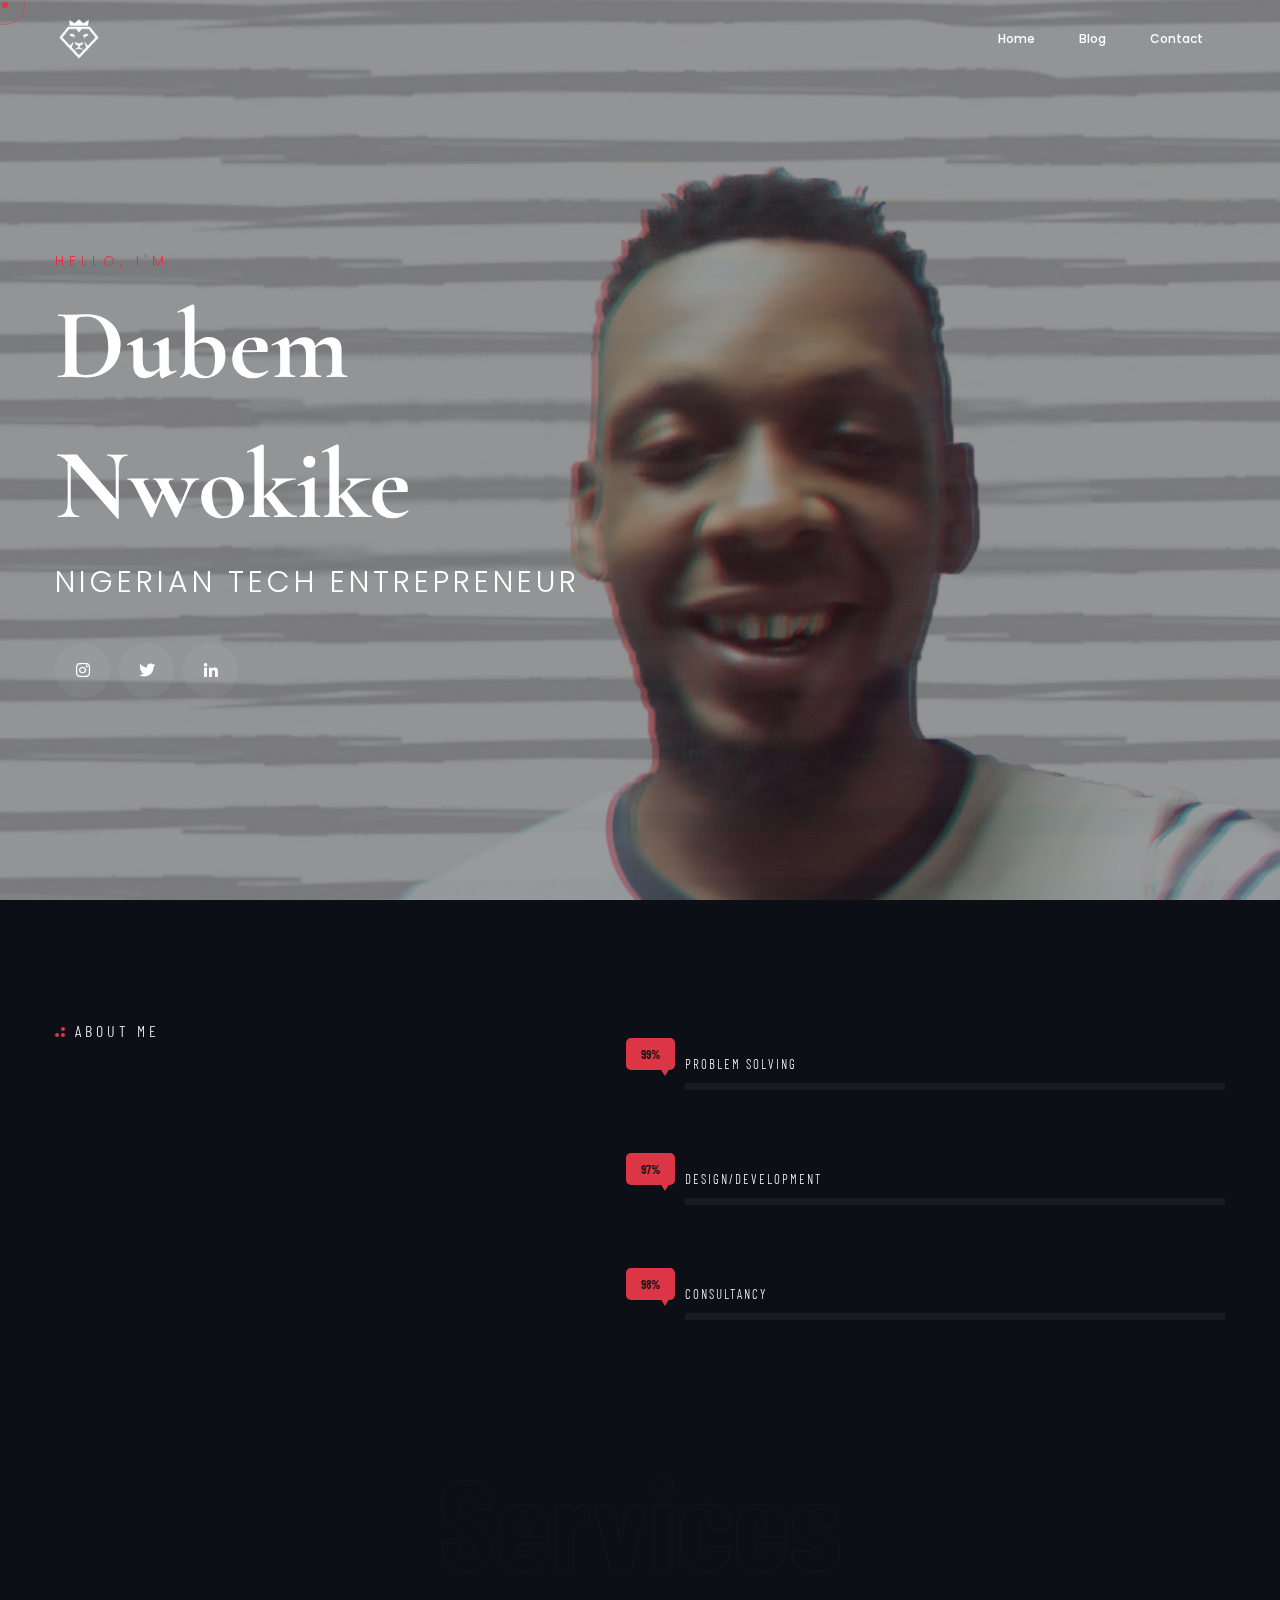
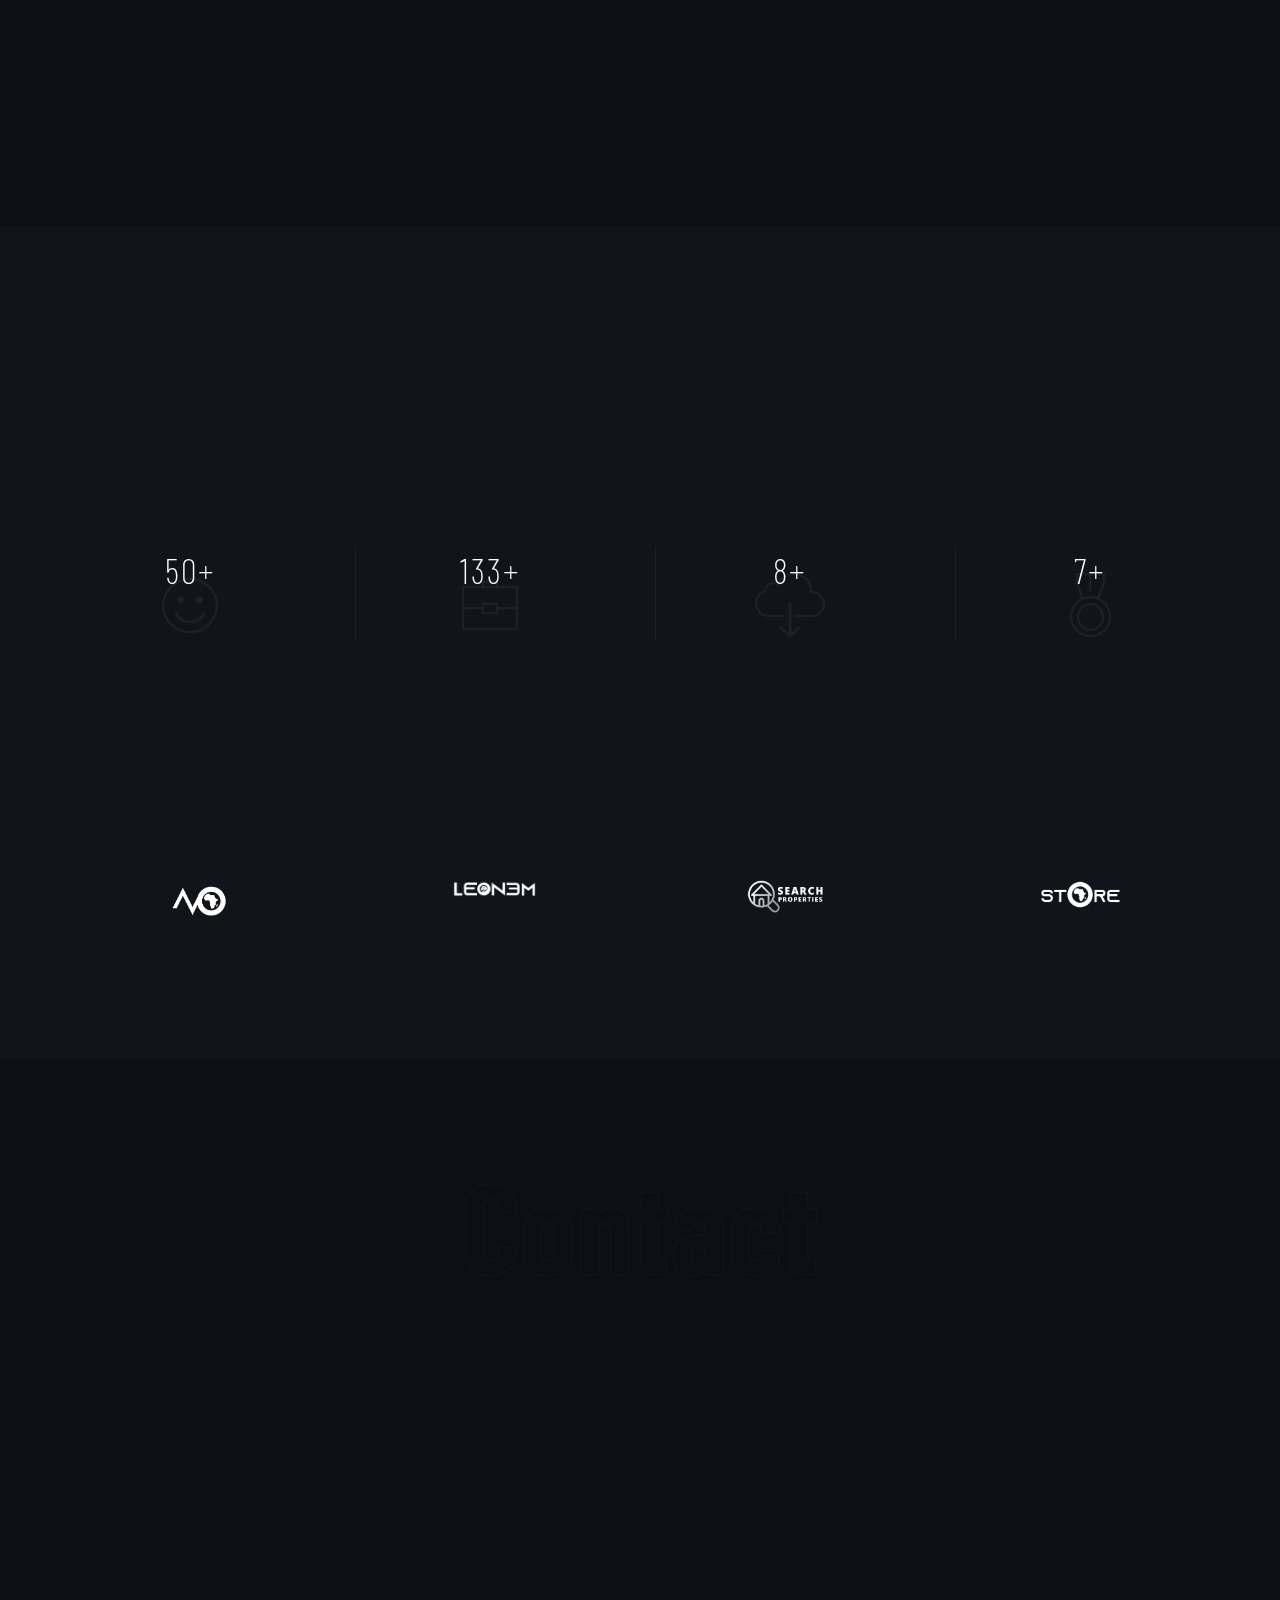
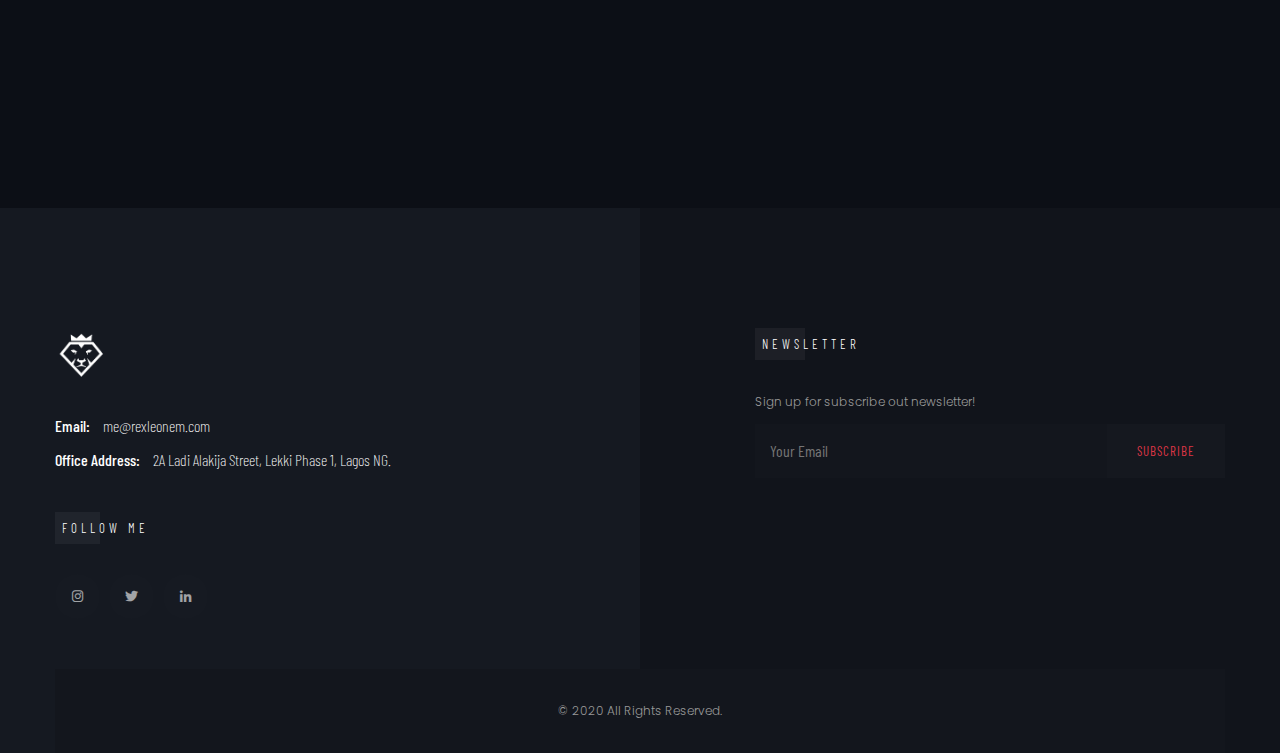
<file: index.html>
<!DOCTYPE html>
<html lang="zxx">


<head>

    <!-- Metas -->
    <meta charset="utf-8">
    <meta http-equiv="X-UA-Compatible" content="IE=edge" />
    <meta name="viewport" content="width=device-width, initial-scale=1, maximum-scale=1" />
    <meta name="keywords" content="Dubem, Antonio, Nwokike, web, mobile, development, design, consultancy, digital" />
    <meta name="description" content="Dubem Antonio Nwokike is a Tech Entreprenenur from Nigeria" />
    <meta name="author" content="Dubem Nwokike" />

    <!-- Title  -->
    <title>Dubem Nwokike</title>

    <!-- Favicon -->
    <link rel="shortcut icon" href="img/favicon.ico" />

    <!-- Google Fonts -->
    <link href="https://fonts.googleapis.com/css?family=Poppins:100,200,300,400,500,600,700,800,900&amp;display=swap"
        rel="stylesheet">
    <link href="https://fonts.googleapis.com/css2?family=Barlow:wght@100;200;300;400;500;600;700;800;900&amp;display=swap"
        rel="stylesheet">
    <link
        href="https://fonts.googleapis.com/css2?family=Cormorant+Garamond:ital,wght@0,300;0,400;0,500;0,600;0,700;1,300;1,400;1,500;1,600;1,700&amp;display=swap"
        rel="stylesheet">
    <link href="https://fonts.googleapis.com/css2?family=Comfortaa:wght@300;400;500;600;700&amp;display=swap"
        rel="stylesheet">
    <link href="https://fonts.googleapis.com/css2?family=Barlow+Condensed:wght@200;300;400;500;600;700&amp;display=swap"
        rel="stylesheet">

    <!-- Plugins -->
    <link rel="stylesheet" href="css/plugins.css" />

    <!-- Core Style Css -->
    <link rel="stylesheet" href="css/style.css" />

</head>

<body>



    <!-- ==================== Start Loading ==================== -->

    <div id="preloader">
    </div>

    <!-- ==================== End Loading ==================== -->


    <!-- ==================== Start progress-scroll-button ==================== -->

    <div class="progress-wrap cursor-pointer">
        <svg class="progress-circle svg-content" width="100%" height="100%" viewBox="-1 -1 102 102">
            <path d="M50,1 a49,49 0 0,1 0,98 a49,49 0 0,1 0,-98" />
        </svg>
    </div>

    <!-- ==================== End progress-scroll-button ==================== -->


    <!-- ==================== Start cursor ==================== -->

    <div class="mouse-cursor cursor-outer"></div>
    <div class="mouse-cursor cursor-inner"></div>

    <!-- ==================== End cursor ==================== -->



    <!-- ==================== Start Navbar ==================== -->

    <nav class="navbar navbar-expand-lg">
        <div class="container">

            <!-- Logo -->
            <a class="logo" href="/">
                <img src="img/logo-light.png" alt="logo">
            </a>

            <button class="navbar-toggler" type="button" data-toggle="collapse" data-target="#navbarSupportedContent"
                aria-controls="navbarSupportedContent" aria-expanded="false" aria-label="Toggle navigation">
                <span class="icon-bar"><i class="fas fa-bars"></i></span>
            </button>

            <!-- navbar links -->
            <div class="collapse navbar-collapse" id="navbarSupportedContent">
                <ul class="navbar-nav ml-auto">
                    <li class="nav-item">
                        <a class="nav-link" href="/">Home</a>
                    </li>
                    <li class="nav-item">
                        <a class="nav-link" target="_blank" href="https://deeafrikan.website">Blog</a>
                    </li>
                    <li class="nav-item">
                        <a class="nav-link" href="contact.html">Contact</a>
                    </li>
                </ul>
            </div>
        </div>
    </nav>

    <!-- ==================== End Navbar ==================== -->



    <!-- ==================== Start Slider ==================== -->

    <header class="freelancer sub-bg valign bg-img parallaxie" data-background="img/slid/freelancer.jpg"
        data-overlay-dark="4">
        <div class="container">
            <div class="row">
                <div class="col-lg-6">
                    <div class="cont">
                        <h6>Hello, I'm</h6>
                        <h1>Dubem Nwokike</h1>
                        <h4>Nigerian Tech Entrepreneur</h4>
                        <div class="social-icon">
                            <a href="https://instagram.com/rexleonem" target="_blank" class="icon">
                                <i class="fab fa-instagram"></i>
                            </a>
                            <a href="https://twitter.com/rexleonem" target="_blank" class="icon">
                                <i class="fab fa-twitter"></i>
                            </a>
                            <a href="https://linkedin.com/in/rexleonem" target="_blank" class="icon">
                                <i class="fab fa-linkedin-in"></i>
                            </a>

                        </div>
                    </div>
                </div>
            </div>
        </div>

    </header>

    <!-- ==================== End Slider ==================== -->



    <!-- ==================== Start about ==================== -->

    <div class="hero-sec section-padding">
        <div class="container">
            <div class="row">
                <div class="col-lg-6">
                    <div class="cont">
                        <div class="sub-title">
                            <h6>About Me</h6>
                            <span></span>
                            <span></span>
                            <span></span>
                        </div>
                        <h3 class="main-title wow" data-splitting>My mission is to develop the most innovative business solutions around.</h3>
                        <p class="wow fadeInUp" data-wow-delay=".5s">Hello! I’m Dubem, Antonio Nwokike. Web and mobile developer based in Lagos, Nigeria. I have over 7 years
                            experience in website design and mobile development. I love to work on projects that stretch my limits and force me to think utside the box to deliver an exceptional result.
                    </div>
                </div>
                <div class="col-lg-6 valign">
                    <div class="skills-box full-width">
                        <div class="skill-item">
                            <h6 class="custom-font">Problem Solving</h6>
                            <div class="skill-progress">
                                <div class="progres custom-font" data-value="99%"></div>
                            </div>
                        </div>
                        <div class="skill-item">
                            <h6 class="custom-font">Design/Development</h6>
                            <div class="skill-progress">
                                <div class="progres custom-font" data-value="97%"></div>
                            </div>
                        </div>
                        <div class="skill-item">
                            <h6 class="custom-font"> Consultancy</h6>
                            <div class="skill-progress">
                                <div class="progres custom-font" data-value="98%"></div>
                            </div>
                        </div>
                    </div>
                </div>
            </div>
        </div>
    </div>

    <!-- ==================== End about ==================== -->



    <!-- ==================== Start Services ==================== -->

    <section class="services">
        <div class="container">
            <div class="sec-head custom-font text-center">
                <h6 class="wow fadeIn" data-wow-delay=".5s">What I Do</h6>
                <h3 class="wow" data-splitting>Services.</h3>
                <span class="tbg">Services</span>
            </div>
            <div class="row">
                <div class="col-lg-4">
                    <div class="item md-mb50 wow fadeInUp" data-wow-delay=".5s">
                        <span class="icon pe-7s-compass"></span>
                        <h6>Digital Strategy</h6>
                        <p>I help businesses and brands to develop strategies to stand out online.</p>
                    </div>
                </div>
                <div class="col-lg-4">
                    <div class="item md-mb50 wow fadeInUp" data-wow-delay=".5s">
                        <span class="icon pe-7s-phone"></span>
                        <h6>Mobile/Web Development</h6>
                        <p>I develop high quality website and mobile apps for different platforms.</p>
                    </div>
                </div>
                <div class="col-lg-4">
                    <div class="item wow fadeInUp" data-wow-delay=".5s">
                        <span class="icon pe-7s-portfolio"></span>
                        <h6>Consultancy</h6>
                        <p>I advise businesses and startups on the digital aspect of their business.</p>
                    </div>
                </div>
            </div>
        </div>
        <div class="half-bg bottom"></div>
    </section>

    <!-- ==================== End Services ==================== -->



    <!-- ==================== Start numbers ==================== -->

    <section class="number-sec section-padding sub-bg">
        <div class="container">
            <div class="row">
                <div class="col-lg-3 col-md-6">
                    <div class="item no-bord">
                        <span class="icon pe-7s-smile"></span>
                        <h3 class="custom-font"><span class="count">50</span>+</h3>
                        <p class="wow txt" data-splitting>Happy Clients</p>
                    </div>
                </div>
                <div class="col-lg-3 col-md-6">
                    <div class="item">
                        <span class="icon pe-7s-portfolio"></span>
                        <h3 class="custom-font"><span class="count">133</span>+</h3>
                        <p class="wow txt" data-splitting>Complete Projects</p>
                    </div>
                </div>
                <div class="col-lg-3 col-md-6">
                    <div class="item">
                        <span class="icon pe-7s-cloud-download"></span>
                        <h3 class="custom-font"><span class="count">8</span>+</h3>
                        <p class="wow txt" data-splitting>Startups</p>
                    </div>
                </div>
                <div class="col-lg-3 col-md-6">
                    <div class="item">
                        <span class="icon pe-7s-medal"></span>
                        <h3 class="custom-font"><span class="count">7</span>+</h3>
                        <p class="wow txt" data-splitting>Years of Experience</p>
                    </div>
                </div>
            </div>
        </div>
    </section>

    <!-- ==================== End numbers ==================== -->







    <!-- ==================== Start clients Brands ==================== -->

    <section class="clients-brand section-padding sub-bg">
        <div class="container">
            <div class="brands-crs">
                <div class="brands">
                    <div class="item" data-wow-delay=".3s">
                        <div class="img">
                            <img src="img/clients/brands/01.png" alt="">
                        </div>
                        <a href="https://africasveryown.com" class="link" data-splitting>africasveryown.com</a>
                    </div>
                </div>
                <div class="brands">
                    <div class="item" data-wow-delay=".6s">
                        <div class="img">
                            <img src="img/clients/brands/02.png" alt="">
                        </div>
                        <a href="https://leonem.net" class="link" data-splitting>leonem.net</a>
                    </div>
                </div>
                <div class="brands">
                    <div class="item" data-wow-delay=".8s">
                        <div class="img">
                            <img src="img/clients/brands/03.png" alt="">
                        </div>
                        <a href="https://searchproperties.ng" class="link" data-splitting>searchproperties.ng</a>
                    </div>
                </div>
                <div class="brands">
                    <div class="item" data-wow-delay=".3s">
                        <div class="img">
                            <img src="img/clients/brands/04.png" alt="">
                        </div>
                        <a href="https://theafrican.store" class="link" data-splitting>theafrican.store</a>
                    </div>
                </div>
                <div class="brands">
                    <div class="item" data-wow-delay=".4s">
                        <div class="img">
                            <img src="img/clients/brands/05.png" alt="">
                        </div>
                        <a href="https://fashlon.com" class="link" data-splitting>fashlon.com</a>
                    </div>
                </div>
                <div class="brands">
                    <div class="item" data-wow-delay=".7s">
                        <div class="img">
                            <img src="img/clients/brands/06.png" alt="">
                        </div>
                        <a href="https://foodiez.club" class="link" data-splitting>foodiez.club</a>
                    </div>
                </div>
                <div class="brands">
                    <div class="item" data-wow-delay=".5s">
                        <div class="img">
                            <img src="img/clients/brands/07.png" alt="">
                        </div>
                        <a href="https://petsgroove.shop" class="link" data-splitting>petsgroove.shop</a>
                    </div>
                </div>
                <div class="brands">
                    <div class="item" data-wow-delay=".3s">
                        <div class="img">
                            <img src="img/clients/brands/08.png" alt="">
                        </div>
                        <a href="https://sorfix.com" class="link" data-splitting>sorfix.com</a>
                    </div>
                </div>
            </div>
        </div>
    </section>

    <!-- ==================== End clients Brands ==================== -->



    <!-- ==================== Start Blog ==================== -->

    <section class="contact-sec section-padding">
        <div class="container">
            <div class="sec-head custom-font text-center">
                <h6 class="wow fadeIn" data-wow-delay=".5s">Get In Touch</h6>
                <h3 class="wow" data-splitting>Contact Me.</h3>
                <span class="tbg">Contact</span>
            </div>
            <div class="row justify-content-center wow fadeInUp" data-wow-delay=".5s">
                <div class="col-lg-10">
                    <div class="form">
                        <form id="contact-form" method="post" action="#">

                            <div class="messages"></div>

                            <div class="controls">

                                <div class="row">
                                    <div class="col-lg-4">
                                        <div class="form-group">
                                            <input id="form_name" type="text" name="name" placeholder="Name"
                                                required="required">
                                        </div>
                                    </div>
                                    <div class="col-lg-4">
                                        <div class="form-group">
                                            <input id="form_email" type="email" name="email" placeholder="Email"
                                                required="required">
                                        </div>
                                    </div>
                                    <div class="col-lg-4">
                                        <div class="form-group">
                                            <input id="form_name" type="text" name="name" placeholder="Name"
                                                required="required">
                                        </div>
                                    </div>
                                    <div class="col-12">
                                        <div class="form-group">
                                            <textarea id="form_message" name="message" placeholder="Message" rows="4"
                                                required="required"></textarea>
                                        </div>
                                    </div>
                                    <div class="col-12">
                                        <div class="text-center">
                                            <button type="submit"
                                                class="simple-btn custom-font cursor-pointer"><span>Send Message</span></button>
                                        </div>
                                    </div>
                                </div>
                            </div>
                        </form>
                    </div>
                </div>
            </div>
        </div>
    </section>

    <!-- ==================== End Blog ==================== -->



    <!-- ==================== Start Footer ==================== -->

    <footer class="footer-half sub-bg section-padding pb-0">
        <div class="container">
            <div class="row">
                <div class="col-lg-5">
                    <div class="cont">
                        <div class="logo">
                            <a href="/">
                                <img src="img/logo-light.png" alt="">
                            </a>
                        </div>
                        <div class="con-info custom-font">
                            <ul>
                                <li><span>Email: </span> me@rexleonem.com</li>
                                <li><span>Office Address: </span> 2A Ladi Alakija Street, Lekki Phase 1, Lagos NG.
                                </li>
                                <!-- <li><span>Phone : </span> (+1) 2345 678 44 88</li> -->
                            </ul>
                        </div>
                        <div class="social-icon">
                            <h6 class="custom-font stit simple-btn">Follow me</h6>
                            <div class="social">
                                <a href="https://instagram.com/rexleonem" target="_blank" class="icon">
                                    <i class="fab fa-instagram"></i>
                                </a>
                                <a href="https://twitter.com/rexleonem" target="_blank" class="icon">
                                    <i class="fab fa-twitter"></i>
                                </a>
                                <a href="https://linkedin.com/in/rexleonem" target="_blank" class="icon">
                                    <i class="fab fa-linkedin-in"></i>
                                </a>
 
                            </div>
                        </div>
                    </div>
                </div>
                <div class="col-lg-5 offset-lg-2">
                    <div class="subscribe mb-50">
                        <h6 class="custom-font stit simple-btn">Newsletter</h6>
                        <p>Sign up for subscribe out newsletter!</p>
                        <form>
                            <div class="form-group custom-font">
                                <input type="email" name="subscribe" placeholder="Your Email">
                                <button class="cursor-pointer">Subscribe</button>
                            </div>
                        </form>
                    </div>
                </div>
            </div>
            <div class="copyrights text-center">
                <p>© 2020 All Rights Reserved.</p>
            </div>
        </div>
    </footer>

    <!-- ==================== End Footer ==================== -->






    <!-- jQuery -->
    <script src="js/jquery-3.0.0.min.js"></script>
    <script src="js/jquery-migrate-3.0.0.min.js"></script>

    <!-- plugins -->
    <script src="js/plugins.js"></script>

    <!-- custom scripts -->
    <script src="js/scripts.js"></script>

</body>

</html>
</file>
<file: css/plugins.css>
/*-----------------------------------------------------------------------------------

	Theme Name: avo
	Theme URI: http://
	Description: The Multi-Purpose Template
	Author: ui-themez
	Author URI: http://themeforest.net/user/ui-themez
	Version: 1.0

-----------------------------------------------------------------------------------*/

/* ----------------------------------------------------------------
			[ All Css Plugins & Helper Classes File ]
-----------------------------------------------------------------*/

/* == bootstrap == */
@import url("plugins/bootstrap.min.css");

/* == animate css == */
@import url("plugins/animate.css");

/* == ionicons icon font == */
@import url("plugins/ionicons.min.css");

/* == pe-icon-7-stroke == */
@import url("plugins/pe-icon-7-stroke.css");

/* == fontawesome icon font == */
@import url("plugins/fontawesome-all.min.css");

/* == justifiedGallery.min == */
@import url("plugins/justifiedGallery.min.css");

/* == YouTubePopUp == */
@import url("plugins/YouTubePopUp.css");

/* == slick carousel == */
@import url("plugins/slick.css");
@import url("plugins/slick-theme.css");

/* == swiper.min font == */
@import url("plugins/swiper.min.css");
</file>
<file: css/style.css>
/*-----------------------------------------------------------------------------------

    Theme Name: Avo
    Theme URI: http://
    Description: Creative Agency & Portfolio
    Author: UI-ThemeZ
    Author URI: http://themeforest.net/user/UI-ThemeZ
    Version: 1.0

-----------------------------------------------------------------------------------*/
/* ----------------------------------------------------------------

== Table Of Content

    |--- BASE

        |- typography
        |- helper classes

    |--- SHORTCODES

        |- extra
        |- overlay
        |- section-heading
        |- buttons
        |- navbar
        |- sliders
        |- intro
        |- feature-box
        |- clients
        |- counter
        |- portfolio
        |- process
        |- progress-bar
        |- tabs
        |- team
        |- testimonials
        |- blog
        |- contact-form
        |- footers

    |--- BASE

        |- responsive
	


---------------------------------------------------------------- */
/* ====================== [ Start Typography  ] ====================== */
* {
  margin: 0;
  padding: 0;
  -webkit-box-sizing: border-box;
  box-sizing: border-box;
  outline: none;
  list-style: none; }

body {
  color: #fff;
  background: #0c0f16;
  line-height: 1.5;
  font-weight: 400;
  overflow-x: hidden !important;
  font-family: 'Poppins', sans-serif; }

img {
  width: 100%;
  height: auto; }

span, a, a:hover {
  display: inline-block;
  color: inherit; }

h1 {
  font-size: 55px; }

h2 {
  font-size: 40px; }

h3 {
  font-size: 35px; }

h4 {
  font-size: 30px; }

h5 {
  font-size: 25px; }

h6 {
  font-size: 18px; }

h1, h2, h3, h4, h5, h6 {
  margin: 0;
  line-height: 1.4;
  font-weight: 600; }

p {
  color: #c8c8c8;
  font-size: 15px;
  font-weight: 300;
  line-height: 2;
  margin: 0; }

a, span {
  display: inline-block; }
  a:hover, span:hover {
    text-decoration: none; }

.container {
  max-width: 1200px; }

.custom-font {
  font-family: 'Barlow Condensed', sans-serif; }

/* ====================== [ End Typography  ] ====================== */
/* ====================== [ Start Helper Classes  ] ====================== */
.o-hidden {
  overflow: hidden; }

.position-re {
  position: relative; }

.ontop {
  position: relative;
  z-index: 7; }

.full-over {
  position: absolute !important;
  top: 0;
  left: 0;
  height: 100%;
  width: 100%; }

.full-width {
  width: 100% !important; }

.main-color {
  color: #dc3545 !important; }

.bg-gray {
  background-color: #f8f4f3; }
  .bg-gray .primery-shadow {
    -webkit-box-shadow: 0px 4px 30px -4px rgba(0, 0, 0, 0.2);
    box-shadow: 0px 4px 30px -4px rgba(0, 0, 0, 0.2); }

.bg-dark {
  background-color: #141414 !important; }
  .bg-dark .primery-shadow {
    -webkit-box-shadow: 0px 4px 40px -4px rgba(255, 255, 255, 0.2);
    box-shadow: 0px 4px 40px -4px rgba(255, 255, 255, 0.2); }

.bg-color {
  background-color: #dc3545 !important; }
  .bg-color .primery-shadow {
    -webkit-box-shadow: 0px 4px 40px -4px rgba(255, 255, 255, 0.2);
    box-shadow: 0px 4px 40px -4px rgba(255, 255, 255, 0.2); }

.sub-bg {
  background: #11141b; }

.bg-img {
  background-size: cover;
  background-repeat: no-repeat; }

.bg-center {
  background-position: center center; }

.bg-fixed {
  background-attachment: fixed; }

.bg-repeat {
  background-size: auto;
  background-repeat: repeat; }

.section-padding {
  padding: 120px 0; }

.section-ptb {
  padding: 80px 0; }

.cmd-padding {
  padding: 0 10px; }

.csm-padding {
  padding: 0 5px; }

.head-pt {
  padding: 80px 0 0; }

.head-pb {
  padding: 0 0 80px; }

.rounded {
  border-radius: 5px; }

.circle {
  border-radius: 50%; }

.unlist {
  list-style: none; }

.undecro:hover {
  text-decoration: none; }

.inline {
  display: inline-block; }

.valign {
  display: -webkit-box;
  display: -ms-flexbox;
  display: flex;
  -webkit-box-align: center;
  -ms-flex-align: center;
  align-items: center; }

.primery-shadow {
  -webkit-box-shadow: 0px 8px 30px -4px rgba(0, 0, 0, 0.1);
  box-shadow: 0px 8px 30px -4px rgba(0, 0, 0, 0.1); }

.padding5 {
  padding-right: 5%;
  padding-left: 5%; }

/*-------------------------------------------------------
					 text color
-------------------------------------------------------*/
.text-white {
  color: #FFF; }

.text-black {
  color: #000; }

.text-extra-light-gray {
  color: #b7b7b7; }

/*-------------------------------------------------------
					font-weight
-------------------------------------------------------*/
.fw-100 {
  font-weight: 100 !important; }

.fw-200 {
  font-weight: 200 !important; }

.fw-300 {
  font-weight: 300 !important; }

.fw-400 {
  font-weight: 400 !important; }

.fw-500 {
  font-weight: 500 !important; }

.fw-600 {
  font-weight: 600 !important; }

.fw-700 {
  font-weight: 700 !important; }

.fw-800 {
  font-weight: 800 !important; }

.fw-900 {
  font-weight: 900 !important; }

/*-------------------------------------------------------
					 font-size
-------------------------------------------------------*/
.fz-10 {
  font-size: 10px !important; }

.fz-12 {
  font-size: 12px !important; }

.fz-14 {
  font-size: 14px !important; }

.fz-15 {
  font-size: 15px !important; }

.fz-16 {
  font-size: 16px !important; }

.fz-18 {
  font-size: 18px !important; }

.fz-20 {
  font-size: 20px !important; }

.fz-22 {
  font-size: 22px !important; }

.fz-25 {
  font-size: 25px !important; }

.fz-30 {
  font-size: 30px !important; }

.fz-40 {
  font-size: 40px !important; }

.fz-50 {
  font-size: 50px !important; }

/*-------------------------------------------------------
					line-height
-------------------------------------------------------*/
.line-height-10 {
  line-height: 10px; }

.line-height-13 {
  line-height: 13px; }

.line-height-18 {
  line-height: 18px; }

.line-height-20 {
  line-height: 20px; }

.line-height-24 {
  line-height: 24px; }

.line-height-22 {
  line-height: 22px; }

.line-height-26 {
  line-height: 26px; }

.line-height-28 {
  line-height: 28px; }

.line-height-30 {
  line-height: 30px; }

.line-height-35 {
  line-height: 35px; }

.line-height-40 {
  line-height: 40px; }

.line-height-45 {
  line-height: 45px; }

.line-height-50 {
  line-height: 50px; }

.line-height-55 {
  line-height: 55px; }

.line-height-60 {
  line-height: 60px; }

.line-height-65 {
  line-height: 65px; }

.line-height-70 {
  line-height: 70px; }

.line-height-75 {
  line-height: 75px; }

.line-height-80 {
  line-height: 80px; }

.line-height-85 {
  line-height: 85px; }

.line-height-90 {
  line-height: 90px; }

.line-height-95 {
  line-height: 95px; }

.line-height-100 {
  line-height: 100px; }

.line-height-110 {
  line-height: 110px; }

.line-height-120 {
  line-height: 120px; }

/*-------------------------------------------------------
					text-transform
-------------------------------------------------------*/
.text-u {
  text-transform: uppercase !important; }

.text-l {
  text-transform: lowercase !important; }

.text-c {
  text-transform: capitalize !important; }

.text-non {
  text-transform: none !important; }

.text-i {
  font-style: italic; }

/*-------------------------------------------------------
					 letter-spacing
-------------------------------------------------------*/
.ls0 {
  letter-spacing: 0px !important; }

.ls1 {
  letter-spacing: 1px !important; }

.ls2 {
  letter-spacing: 2px !important; }

.ls3 {
  letter-spacing: 3px !important; }

.ls4 {
  letter-spacing: 4px !important; }

.ls5 {
  letter-spacing: 5px !important; }

.ls10 {
  letter-spacing: 10px !important; }

/*-------------------------------------------------------
			 margin-top  (0/100) +5
-------------------------------------------------------*/
.mt-0 {
  margin-top: 0 !important; }

.mt-5 {
  margin-top: 5px !important; }

.mt-10 {
  margin-top: 10px !important; }

.mt-15 {
  margin-top: 15px !important; }

.mt-20 {
  margin-top: 20px !important; }

.mt-25 {
  margin-top: 25px !important; }

.mt-30 {
  margin-top: 30px !important; }

.mt-35 {
  margin-top: 35px !important; }

.mt-40 {
  margin-top: 40px !important; }

.mt-45 {
  margin-top: 45px !important; }

.mt-50 {
  margin-top: 50px !important; }

.mt-55 {
  margin-top: 55px !important; }

.mt-60 {
  margin-top: 60px !important; }

.mt-62 {
  margin-top: 62px !important; }

.mt-65 {
  margin-top: 65px !important; }

.mt-70 {
  margin-top: 70px !important; }

.mt-75 {
  margin-top: 75px !important; }

.mt-80 {
  margin-top: 80px !important; }

.mt-85 {
  margin-top: 85px !important; }

.mt-90 {
  margin-top: 90px !important; }

.mt-95 {
  margin-top: 95px !important; }

.mt-100 {
  margin-top: 100px !important; }

/*-------------------------------------------------------
			 margin-bottom  (0/100) +5
-------------------------------------------------------*/
.mb-0 {
  margin-bottom: 0 !important; }

.mb-5 {
  margin-bottom: 5px !important; }

.mb-10 {
  margin-bottom: 10px !important; }

.mb-15 {
  margin-bottom: 15px !important; }

.mb-20 {
  margin-bottom: 20px !important; }

.mb-25 {
  margin-bottom: 25px !important; }

.mb-30 {
  margin-bottom: 30px !important; }

.mb-35 {
  margin-bottom: 35px !important; }

.mb-40 {
  margin-bottom: 40px !important; }

.mb-45 {
  margin-bottom: 45px !important; }

.mb-50 {
  margin-bottom: 50px !important; }

.mb-55 {
  margin-bottom: 55px !important; }

.mb-60 {
  margin-bottom: 60px !important; }

.mb-62 {
  margin-bottom: 62px !important; }

.mb-65 {
  margin-bottom: 65px !important; }

.mb-70 {
  margin-bottom: 70px !important; }

.mb-75 {
  margin-bottom: 75px !important; }

.mb-80 {
  margin-bottom: 80px !important; }

.mb-85 {
  margin-bottom: 85px !important; }

.mb-90 {
  margin-bottom: 90px !important; }

.mb-95 {
  margin-bottom: 95px !important; }

.mb-100 {
  margin-bottom: 100px !important; }

/*-------------------------------------------------------
			padding-top  (0/100) +5
-------------------------------------------------------*/
.pt-0 {
  padding-top: 0 !important; }

.pt-5 {
  padding-top: 5px !important; }

.pt-10 {
  padding-top: 10px !important; }

.pt-15 {
  padding-top: 15px !important; }

.pt-20 {
  padding-top: 20px !important; }

.pt-25 {
  padding-top: 25px !important; }

.pt-30 {
  padding-top: 30px !important; }

.pt-35 {
  padding-top: 35px !important; }

.pt-40 {
  padding-top: 40px !important; }

.pt-45 {
  padding-top: 45px !important; }

.pt-50 {
  padding-top: 50px !important; }

.pt-55 {
  padding-top: 55px !important; }

.pt-60 {
  padding-top: 60px !important; }

.pt-65 {
  padding-top: 65px !important; }

.pt-70 {
  padding-top: 70px !important; }

.pt-75 {
  padding-top: 75px !important; }

.pt-80 {
  padding-top: 80px !important; }

.pt-85 {
  padding-top: 85px !important; }

.pt-90 {
  padding-top: 90px !important; }

.pt-95 {
  padding-top: 95px !important; }

.pt-100 {
  padding-top: 100px !important; }

/*-------------------------------------------------------
		 padding-bottom  (0/100) +5
-------------------------------------------------------*/
.pb-0 {
  padding-bottom: 0 !important; }

.pb-5 {
  padding-bottom: 5px !important; }

.pb-10 {
  padding-bottom: 10px !important; }

.pb-15 {
  padding-bottom: 15px !important; }

.pb-20 {
  padding-bottom: 20px !important; }

.pb-25 {
  padding-bottom: 25px !important; }

.pb-30 {
  padding-bottom: 30px !important; }

.pb-35 {
  padding-bottom: 35px !important; }

.pb-40 {
  padding-bottom: 40px !important; }

.pb-45 {
  padding-bottom: 45px !important; }

.pb-50 {
  padding-bottom: 50px !important; }

.pb-55 {
  padding-bottom: 55px !important; }

.pb-60 {
  padding-bottom: 60px !important; }

.pb-65 {
  padding-bottom: 65px !important; }

.pb-70 {
  padding-bottom: 70px !important; }

.pb-75 {
  padding-bottom: 75px !important; }

.pb-80 {
  padding-bottom: 80px !important; }

.pb-85 {
  padding-bottom: 85px !important; }

.pb-90 {
  padding-bottom: 90px !important; }

.pb-95 {
  padding-bottom: 95px !important; }

.pb-100 {
  padding-bottom: 100px !important; }

.no-padding {
  padding: 0 !important; }

/* ====================== [ End Helper Classes  ] ====================== */
/* ====================== [ Start Preloader ] ====================== */
.pace {
  pointer-events: none;
  -webkit-user-select: none;
  -moz-user-select: none;
  -ms-user-select: none;
  user-select: none;
  z-index: 99999999999999;
  position: fixed;
  margin: auto;
  top: 0;
  left: 0;
  right: 0;
  bottom: 0;
  width: 400px;
  border: 0px;
  height: 1px;
  overflow: hidden;
  background: rgba(255, 255, 255, 0.05);
  -webkit-transition: all 1s;
  -o-transition: all 1s;
  transition: all 1s; }
  .pace .pace-progress {
    -webkit-transform: translate3d(0, 0, 0);
    transform: translate3d(0, 0, 0);
    max-width: 300px;
    position: fixed;
    z-index: 99999999999999;
    display: block;
    position: absolute;
    top: 0;
    right: 100%;
    height: 100%;
    width: 100%;
    background: #dc3545; }

.pace.pace-inactive {
  width: 100vw;
  opacity: 0; }
  .pace.pace-inactive .pace-progress {
    max-width: 100vw; }

#preloader {
  width: 100%;
  height: 100vh;
  overflow: hidden;
  position: fixed;
  z-index: 9999999; }
  #preloader:after, #preloader:before {
    content: '';
    position: fixed;
    left: 0;
    height: 50%;
    width: 100%;
    background: #252531;
    -webkit-transition-timing-function: cubic-bezier(0.19, 1, 0.22, 1);
    -o-transition-timing-function: cubic-bezier(0.19, 1, 0.22, 1);
    transition-timing-function: cubic-bezier(0.19, 1, 0.22, 1); }
  #preloader:before {
    top: 0; }
  #preloader:after {
    bottom: 0; }
  #preloader.isdone {
    visibility: hidden;
    -webkit-transition-delay: 1.5s;
    -o-transition-delay: 1.5s;
    transition-delay: 1.5s; }
    #preloader.isdone:after, #preloader.isdone:before {
      height: 0;
      -webkit-transition: all 0.7s cubic-bezier(1, 0, 0.55, 1);
      -o-transition: all 0.7s cubic-bezier(1, 0, 0.55, 1);
      transition: all 0.7s cubic-bezier(1, 0, 0.55, 1);
      -webkit-transition-delay: 1s;
      -o-transition-delay: 1s;
      transition-delay: 1s; }

.loading-text {
  font-weight: 300;
  text-transform: uppercase;
  letter-spacing: 10px;
  position: absolute;
  top: calc(50% - 30px);
  left: 50%;
  -webkit-transform: translate(-50%, -50%);
  -ms-transform: translate(-50%, -50%);
  transform: translate(-50%, -50%);
  color: #dc3545;
  font-family: 'Teko', sans-serif;
  z-index: 9999; }
  .loading-text.isdone {
    top: 50%;
    opacity: 0;
    -webkit-transition: all 0.8s cubic-bezier(0.19, 1, 0.22, 1);
    -o-transition: all 0.8s cubic-bezier(0.19, 1, 0.22, 1);
    transition: all 0.8s cubic-bezier(0.19, 1, 0.22, 1);
    -webkit-transition-delay: .5s;
    -o-transition-delay: .5s;
    transition-delay: .5s; }

/* ====================== [ End Preloader ] ====================== */
/* ====================== [ Start Text Animation & Images ] ====================== */
.splitting.animated .char {
  -webkit-animation: fadeInUp 0.4s cubic-bezier(0.3, 0, 0.7, 1) both;
  animation: fadeInUp 0.4s cubic-bezier(0.3, 0, 0.7, 1) both;
  -webkit-animation-delay: calc(30ms * var(--char-index));
  animation-delay: calc(30ms * var(--char-index)); }

.splitting .whitespace {
  width: 5px; }

@-webkit-keyframes fadeInUp {
  0% {
    opacity: 0;
    -webkit-transform: translateY(20px);
    transform: translateY(20px); }
  100% {
    opacity: 1;
    -webkit-transform: translateY(0);
    transform: translateY(0); } }

@keyframes fadeInUp {
  0% {
    opacity: 0;
    -webkit-transform: translateY(20px);
    transform: translateY(20px); }
  100% {
    opacity: 1;
    -webkit-transform: translateY(0);
    transform: translateY(0); } }

.splitting.txt.animated .char {
  -webkit-animation: fadeIn 0.3s cubic-bezier(0.3, 0, 0.7, 1) both;
  animation: fadeIn 0.3s cubic-bezier(0.3, 0, 0.7, 1) both;
  -webkit-animation-delay: calc(10ms * var(--char-index));
  animation-delay: calc(10ms * var(--char-index)); }

.splitting.txt .whitespace {
  width: 5px; }

@-webkit-keyframes fadeIn {
  0% {
    opacity: 0; }
  100% {
    opacity: 1; } }

@keyframes fadeIn {
  0% {
    opacity: 0; }
  100% {
    opacity: 1; } }

.imago {
  -webkit-clip-path: polygon(0 0, 100% 0, 100% 0, 0 0);
  clip-path: polygon(0 0, 100% 0, 100% 0, 0 0);
  -webkit-transition: all .8s;
  -o-transition: all .8s;
  transition: all .8s;
  -webkit-transition-delay: .3s;
  -o-transition-delay: .3s;
  transition-delay: .3s; }
  .imago.animated {
    -webkit-clip-path: polygon(0 0, 100% 0, 100% 100%, 0 100%);
    clip-path: polygon(0 0, 100% 0, 100% 100%, 0 100%); }

/* ====================== [ End Text Animation & Images ] ====================== */
/* ====================== [ Start Cursor Style ] ====================== */
body {
  cursor: none; }

.mouse-cursor {
  position: fixed;
  left: 0;
  top: 0;
  pointer-events: none;
  border-radius: 50%;
  -webkit-transform: translateZ(0);
  transform: translateZ(0);
  visibility: hidden; }

.cursor-inner {
  margin-left: 2px;
  margin-top: 2px;
  width: 6px;
  height: 6px;
  z-index: 10000001;
  background-color: #dc3545;
  -webkit-transition: width .3s ease-in-out,
 height .3s ease-in-out,
 margin .3s ease-in-out,
 opacity .3s ease-in-out;
  -o-transition: width .3s ease-in-out,
 height .3s ease-in-out,
 margin .3s ease-in-out,
 opacity .3s ease-in-out;
  transition: width .3s ease-in-out,
 height .3s ease-in-out,
 margin .3s ease-in-out,
 opacity .3s ease-in-out; }

.cursor-inner.cursor-hover {
  margin-left: -40px;
  margin-top: -40px;
  width: 80px;
  height: 80px;
  background-color: #dc3545;
  opacity: .3; }

.cursor-outer {
  margin-left: -15px;
  margin-top: -15px;
  width: 40px;
  height: 40px;
  border: 1px solid #dc3545;
  -webkit-box-sizing: border-box;
  box-sizing: border-box;
  z-index: 10000000;
  opacity: .5;
  -webkit-transition: all .08s ease-out;
  -o-transition: all .08s ease-out;
  transition: all .08s ease-out; }
  .cursor-outer.cursor-hover {
    opacity: 0; }

/* ====================== [ End Cursor Style ] ====================== */
/* ====================== [ Start progress-wrap ] ====================== */
.progress-wrap {
  position: fixed;
  bottom: 30px;
  right: 30px;
  height: 44px;
  width: 44px;
  cursor: pointer;
  display: block;
  border-radius: 50px;
  z-index: 100;
  opacity: 0;
  visibility: hidden;
  -webkit-transform: translateY(20px);
  -ms-transform: translateY(20px);
  transform: translateY(20px);
  -webkit-transition: all 400ms linear;
  -o-transition: all 400ms linear;
  transition: all 400ms linear; }

.progress-wrap.active-progress {
  opacity: 1;
  visibility: visible;
  -webkit-transform: translateY(0);
  -ms-transform: translateY(0);
  transform: translateY(0); }

.progress-wrap::after {
  position: absolute;
  font-family: 'Font Awesome 5 Free';
  content: '\f077';
  text-align: center;
  line-height: 44px;
  font-size: 13px;
  font-weight: 900;
  color: #dc3545;
  left: 0;
  top: 0;
  height: 44px;
  width: 44px;
  cursor: pointer;
  display: block;
  z-index: 1;
  -webkit-transition: all 400ms linear;
  -o-transition: all 400ms linear;
  transition: all 400ms linear; }

.progress-wrap svg path {
  fill: none; }

.progress-wrap svg.progress-circle path {
  stroke: #dc3545;
  stroke-width: 4;
  -webkit-box-sizing: border-box;
  box-sizing: border-box;
  -webkit-transition: all 400ms linear;
  -o-transition: all 400ms linear;
  transition: all 400ms linear; }

/* ====================== [ End progress-wrap ] ====================== */
/* ====================== [ Start Overlay ] ====================== */
[data-overlay-dark],
[data-overlay-light] {
  position: relative; }

[data-overlay-dark] .container,
[data-overlay-light] .container {
  position: relative;
  z-index: 2; }

[data-overlay-dark]:before,
[data-overlay-light]:before {
  content: '';
  position: absolute;
  width: 100%;
  height: 100%;
  top: 0;
  left: 0;
  z-index: 1; }

[data-overlay-dark]:before {
  background: #02050b; }

[data-overlay-light]:before {
  background: #fff; }

[data-overlay-dark] h1,
[data-overlay-dark] h2,
[data-overlay-dark] h3,
[data-overlay-dark] h4,
[data-overlay-dark] h5,
[data-overlay-dark] h6,
[data-overlay-dark] span,
.bg-dark h1,
.bg-dark h2,
.bg-dark h3,
.bg-dark h4,
.bg-dark h5,
.bg-dark h6,
.bg-dark span,
.bg-color h1,
.bg-color h2,
.bg-color h3,
.bg-color h4,
.bg-color h5,
.bg-color h6,
.bg-color span {
  color: #fff; }

[data-overlay-dark] p,
.bg-dark p,
.bg-color p {
  color: #dad6d6; }

[data-overlay-dark="0"]:before,
[data-overlay-light="0"]:before {
  opacity: 0; }

[data-overlay-dark="1"]:before,
[data-overlay-light="1"]:before {
  opacity: .1; }

[data-overlay-dark="2"]:before,
[data-overlay-light="2"]:before {
  opacity: .2; }

[data-overlay-dark="3"]:before,
[data-overlay-light="3"]:before {
  opacity: .3; }

[data-overlay-dark="4"]:before,
[data-overlay-light="4"]:before {
  opacity: .4; }

[data-overlay-dark="5"]:before,
[data-overlay-light="5"]:before {
  opacity: .5; }

[data-overlay-dark="6"]:before,
[data-overlay-light="6"]:before {
  opacity: .6; }

[data-overlay-dark="7"]:before,
[data-overlay-light="7"]:before {
  opacity: .7; }

[data-overlay-dark="8"]:before,
[data-overlay-light="8"]:before {
  opacity: .8; }

[data-overlay-dark="9"]:before,
[data-overlay-light="9"]:before,
[data-overlay-color="9"]:before {
  opacity: .9; }

[data-overlay-dark="10"]:before,
[data-overlay-light="10"]:before {
  opacity: 1; }

/* ====================== [ End Overlay ] ====================== */
/* ====================== [ Start Heading ] ====================== */
.sec-head {
  position: relative;
  margin: 0 auto 80px; }
  .sec-head h6 {
    color: #dc3545;
    font-weight: 300;
    font-size: 17px;
    text-transform: uppercase;
    letter-spacing: 14px;
    margin-bottom: 5px; }
  .sec-head h3 {
    font-size: 80px;
    font-weight: 700;
    text-transform: uppercase;
    letter-spacing: 4px;
    text-shadow: 0 8px rgba(255, 255, 255, 0.05); }
  .sec-head .tbg {
    position: absolute;
    bottom: 0;
    left: 0;
    width: 100%;
    text-align: center;
    font-size: 10vw;
    font-weight: 700;
    color: transparent;
    -webkit-text-stroke: 1px rgba(255, 255, 255, 0.1);
    opacity: .3; }
  .sec-head.tr-head {
    text-align: right;
    margin-bottom: 0; }
    .sec-head.tr-head .tbg {
      text-align: left; }

.sub-title {
  position: relative;
  padding-left: 20px;
  margin-bottom: 20px; }
  .sub-title h6 {
    font-family: 'Barlow Condensed', sans-serif;
    font-weight: 300;
    font-size: 16px;
    text-transform: uppercase;
    letter-spacing: 4px; }
  .sub-title span {
    width: 4px;
    height: 4px;
    border-radius: 50%;
    background: #dc3545;
    position: absolute;
    left: 6px;
    bottom: 5px; }
    .sub-title span:first-of-type {
      bottom: 11px; }
    .sub-title span:last-of-type {
      left: 0px; }

.main-title {
  font-weight: 600;
  line-height: 1.5;
  margin-bottom: 15px; }

.extra-title {
  font-weight: 700; }

.sm-title {
  font-size: 14px;
  font-weight: 600;
  letter-spacing: 1px;
  text-transform: uppercase; }

.smore {
  position: relative;
  font-size: 20px;
  font-weight: 300;
  letter-spacing: 2px;
  text-transform: uppercase;
  display: inline-block;
  padding: 5px; }
  .smore:after {
    content: '';
    width: 45%;
    height: 100%;
    background: rgba(255, 255, 255, 0.03);
    position: absolute;
    left: 0;
    top: 0; }
  .smore i {
    margin-left: 10px; }

/* ====================== [ End Heading ] ====================== */
/* ====================== [  Start Button Style ] ====================== */
.btn-curve {
  background: transparent;
  padding: 12px 35px;
  border: 1px solid #1e1e1e;
  position: relative;
  overflow: hidden;
  cursor: pointer; }
  .btn-curve:focus {
    outline: none; }
  .btn-curve:hover {
    outline: none; }
    .btn-curve:hover:after {
      bottom: -30px;
      -webkit-transform: rotate(0deg);
      -ms-transform: rotate(0deg);
      transform: rotate(0deg); }
    .btn-curve:hover span {
      color: #fff; }
  .btn-curve:after {
    content: '';
    position: absolute;
    top: -30px;
    left: -30px;
    right: -30px;
    bottom: 130%;
    background: #1e1e1e;
    -webkit-transform: rotate(-5deg);
    -ms-transform: rotate(-5deg);
    transform: rotate(-5deg);
    -webkit-transition: all .8s;
    -o-transition: all .8s;
    transition: all .8s; }
  .btn-curve span {
    font-size: 13px;
    font-weight: 500;
    text-transform: uppercase;
    letter-spacing: 2px;
    position: relative;
    z-index: 2;
    -webkit-transition: all .8s;
    -o-transition: all .8s;
    transition: all .8s; }
  .btn-curve.btn-lit {
    border-color: #fff;
    color: #fff; }
    .btn-curve.btn-lit:hover span {
      color: #dc3545; }
    .btn-curve.btn-lit:after {
      background: #fff; }
  .btn-curve.btn-blc {
    background: #1e1e1e; }
    .btn-curve.btn-blc:after {
      background: #fff; }
    .btn-curve.btn-blc span {
      color: #fff; }
    .btn-curve.btn-blc:hover span {
      color: #1e1e1e; }
  .btn-curve.btn-color {
    background: #dc3545;
    border-color: #dc3545; }
    .btn-curve.btn-color:after {
      background: #fff; }
    .btn-curve.btn-color span {
      color: #0c0f16; }
    .btn-curve.btn-color:hover span {
      color: #dc3545; }
  .btn-curve.btn-lg {
    padding: 14px 40px; }
    .btn-curve.btn-lg span {
      font-size: 14px; }
  .btn-curve.btn-wit {
    background: #fff;
    border-color: #fff; }
    .btn-curve.btn-wit:after {
      background: #090909; }
    .btn-curve.btn-wit span {
      color: #1e1e1e; }
    .btn-curve.btn-wit:hover span {
      color: #fff; }
  .btn-curve.btn-radius {
    border-radius: 30px; }

.simple-btn {
  position: relative;
  padding: 7px;
  display: inline-block;
  text-transform: uppercase;
  letter-spacing: 4px;
  font-size: 13px;
  font-weight: 300; }
  .simple-btn:after {
    content: '';
    width: 45%;
    height: 100%;
    background: rgba(255, 255, 255, 0.05);
    position: absolute;
    left: 0;
    top: 0; }
  .simple-btn.right:after {
    left: auto;
    right: 0; }

/* ====================== [ End Button Style ] ====================== */
/* ====================== [ Start navbar ] ====================== */
.navbar {
  position: absolute;
  left: 0;
  top: 0;
  padding: 0;
  margin: 0;
  width: 100%;
  background: transparent;
  border-bottom: 2px solid transparent;
  z-index: 999;
  min-height: 80px; }
  .navbar .icon-bar {
    color: #fff; }
  .navbar .navbar-nav .nav-link {
    font-size: 12px;
    font-weight: 500;
    color: #fff;
    padding: 15px 7px;
    margin: 10px 15px; }
  .navbar .navbar-nav .dropdown-menu {
    padding: 10px 0;
    border: 0;
    -webkit-box-shadow: 0px 10px 40px -4px rgba(0, 0, 0, 0.1);
    box-shadow: 0px 10px 40px -4px rgba(0, 0, 0, 0.1); }
  .navbar .navbar-nav .dropdown-item {
    font-size: 13px;
    padding: 10px 20px;
    opacity: .9; }
    .navbar .navbar-nav .dropdown-item:hover {
      background: transparent;
      color: #dc3545; }
  .navbar .dropdown-menu {
    display: block;
    opacity: 0;
    visibility: hidden;
    border-radius: 0;
    color: #fff;
    background: #1a1e25;
    min-width: 185px;
    -webkit-transform: translateY(20px);
    -ms-transform: translateY(20px);
    transform: translateY(20px);
    -webkit-transition: all .4s;
    -o-transition: all .4s;
    transition: all .4s; }
    .navbar .dropdown-menu.show {
      opacity: 1;
      visibility: visible;
      -webkit-transform: translateY(0);
      -ms-transform: translateY(0);
      transform: translateY(0); }
    .navbar .dropdown-menu .dropdown-item {
      color: #fff;
      -webkit-transition: all .4s;
      -o-transition: all .4s;
      transition: all .4s;
      padding: 10px 25px;
      position: relative; }
      .navbar .dropdown-menu .dropdown-item:after {
        content: '';
        width: 0px;
        height: 1px;
        background: #dc3545;
        position: absolute;
        left: 10px;
        top: 50%;
        -webkit-transition: all .4s;
        -o-transition: all .4s;
        transition: all .4s; }
      .navbar .dropdown-menu .dropdown-item:hover {
        padding-left: 30px; }
        .navbar .dropdown-menu .dropdown-item:hover:after {
          width: 10px; }
  .navbar .search {
    color: #fff;
    padding-left: 30px;
    border-left: 1px solid rgba(255, 255, 255, 0.1); }
    .navbar .search .icon {
      cursor: pointer; }
    .navbar .search .search-form {
      position: fixed;
      width: 100%;
      height: 100vh;
      top: 0;
      left: 0;
      background: rgba(37, 37, 49, 0.98);
      display: none; }
      .navbar .search .search-form form {
        width: 600px;
        position: absolute;
        left: calc(50% - 300px);
        top: 50%;
        -webkit-transform: translateY(-50%);
        -ms-transform: translateY(-50%);
        transform: translateY(-50%); }
        .navbar .search .search-form form input {
          padding: 15px 0;
          font-size: 80px;
          color: #fff;
          text-transform: uppercase;
          text-align: left;
          background: transparent;
          border: 0;
          border-bottom: 2px solid #dc3545; }
      .navbar .search .search-form .close {
        position: absolute;
        top: 20%;
        right: 20%;
        color: #fff;
        font-size: 60px;
        opacity: 1;
        cursor: pointer; }
  .navbar .logo {
    width: 50px; }

.nav-scroll {
  background: #11141b;
  border-color: #181b21;
  padding: 0;
  position: fixed;
  top: -80px;
  -webkit-transition: -webkit-transform .5s;
  transition: -webkit-transform .5s;
  -o-transition: transform .5s;
  transition: transform .5s;
  transition: transform .5s, -webkit-transform .5s;
  -webkit-transform: translateY(80px);
  -ms-transform: translateY(80px);
  transform: translateY(80px); }

.topnav {
  position: fixed;
  top: 0;
  left: 0;
  width: 100%;
  z-index: 999999;
  padding: 30px 0;
  color: #fff;
  -webkit-transition: all .7s;
  -o-transition: all .7s;
  transition: all .7s; }
  .topnav .container,
  .topnav .container-fluid {
    display: -webkit-box;
    display: -ms-flexbox;
    display: flex; }
  .topnav .container-fluid {
    padding: 0 50px; }
  .topnav .logo {
    width: 50px; }
  .topnav .menu-icon {
    margin-left: auto;
    cursor: pointer; }
    .topnav .menu-icon:hover .text .char {
      -webkit-animation: fadeInUp 0.3s cubic-bezier(0.3, 0, 0.7, 1) both;
      animation: fadeInUp 0.3s cubic-bezier(0.3, 0, 0.7, 1) both;
      -webkit-animation-delay: calc(30ms * var(--char-index));
      animation-delay: calc(30ms * var(--char-index)); }
    .topnav .menu-icon .text {
      font-size: 13px;
      font-weight: 500;
      padding-left: 15px;
      display: table-cell;
      vertical-align: middle;
      position: relative; }
      .topnav .menu-icon .text:after {
        content: 'close';
        position: absolute;
        top: 0;
        left: 0;
        right: 0;
        bottom: 0;
        padding-left: 15px;
        opacity: 0;
        -webkit-transition: all .4s;
        -o-transition: all .4s;
        transition: all .4s;
        -webkit-transition-delay: .4s;
        -o-transition-delay: .4s;
        transition-delay: .4s; }
      .topnav .menu-icon .text .word {
        -webkit-transition: all .4s;
        -o-transition: all .4s;
        transition: all .4s;
        -webkit-transition-delay: .6s;
        -o-transition-delay: .6s;
        transition-delay: .6s; }
      .topnav .menu-icon .text.open .word {
        opacity: 0;
        -webkit-transition-delay: .4s;
        -o-transition-delay: .4s;
        transition-delay: .4s; }
      .topnav .menu-icon .text.open:after {
        opacity: 1;
        -webkit-transition-delay: .6s;
        -o-transition-delay: .6s;
        transition-delay: .6s; }
    .topnav .menu-icon .icon {
      display: table-cell; }
      .topnav .menu-icon .icon i {
        display: block;
        width: 20px;
        height: 3px;
        background: #fff;
        margin: 4px 0; }
  .topnav.dark .menu-icon {
    color: #000; }
    .topnav.dark .menu-icon .icon i {
      background: #000; }
  .topnav.dark.navlit .menu-icon {
    color: #fff; }
    .topnav.dark.navlit .menu-icon .icon i {
      background: #fff; }

.hamenu {
  position: fixed;
  top: 0;
  left: -100%;
  width: 100%;
  height: 100vh;
  background: #11141b;
  padding: 120px 30px 30px;
  overflow: hidden;
  z-index: 9999;
  -webkit-transition: all 0.5s cubic-bezier(1, 0, 0.55, 1);
  -o-transition: all 0.5s cubic-bezier(1, 0, 0.55, 1);
  transition: all 0.5s cubic-bezier(1, 0, 0.55, 1); }
  .hamenu.open .menu-links .main-menu > li .link {
    -webkit-transform: translateY(0);
    -ms-transform: translateY(0);
    transform: translateY(0);
    -webkit-transition-delay: 1s;
    -o-transition-delay: 1s;
    transition-delay: 1s; }
  .hamenu.open .cont-info:after {
    height: 100vh;
    -webkit-transition-delay: 1s;
    -o-transition-delay: 1s;
    transition-delay: 1s; }
  .hamenu.open .cont-info .item {
    -webkit-transform: translateY(0);
    -ms-transform: translateY(0);
    transform: translateY(0);
    opacity: 1;
    -webkit-transition-delay: 1s;
    -o-transition-delay: 1s;
    transition-delay: 1s; }
  .hamenu .menu-links {
    color: #fff;
    margin-top: 30px; }
    .hamenu .menu-links .o-hidden {
      display: inline-block; }
    .hamenu .menu-links .main-menu {
      position: relative;
      z-index: 2; }
      .hamenu .menu-links .main-menu.gosub > li {
        opacity: 0;
        visibility: hidden;
        -webkit-transition-delay: .2s !important;
        -o-transition-delay: .2s !important;
        transition-delay: .2s !important; }
        .hamenu .menu-links .main-menu.gosub > li .link {
          -webkit-transform: translateY(45px) !important;
          -ms-transform: translateY(45px) !important;
          transform: translateY(45px) !important;
          opacity: 0 !important;
          visibility: hidden !important;
          -webkit-transition-delay: .2s !important;
          -o-transition-delay: .2s !important;
          transition-delay: .2s !important; }
      .hamenu .menu-links .main-menu.gosub .sub-menu.sub-open {
        z-index: 3 !important;
        opacity: 1 !important;
        visibility: visible !important; }
      .hamenu .menu-links .main-menu > li {
        font-size: 30px;
        font-weight: 600;
        padding: 10px;
        width: -webkit-max-content;
        width: -moz-max-content;
        width: max-content;
        opacity: 1;
        visibility: visible;
        -webkit-transition: all .5s;
        -o-transition: all .5s;
        transition: all .5s; }
        .hamenu .menu-links .main-menu > li span.nm {
          opacity: .8;
          font-size: 11px;
          margin-right: 10px; }
        .hamenu .menu-links .main-menu > li .link {
          -webkit-transform: translateY(45px);
          -ms-transform: translateY(45px);
          transform: translateY(45px);
          -webkit-transition: all .7s;
          -o-transition: all .7s;
          transition: all .7s;
          cursor: pointer; }
          .hamenu .menu-links .main-menu > li .link i {
            font-size: 15px;
            margin-left: 5px; }
      .hamenu .menu-links .main-menu .sub-menu {
        position: absolute;
        top: 0;
        left: 0;
        opacity: 0;
        visibility: hidden;
        z-index: -1;
        -webkit-transition-delay: .2s;
        -o-transition-delay: .2s;
        transition-delay: .2s; }
        .hamenu .menu-links .main-menu .sub-menu.sub-open {
          z-index: 3; }
          .hamenu .menu-links .main-menu .sub-menu.sub-open li .sub-link {
            -webkit-transform: translateY(0px);
            -ms-transform: translateY(0px);
            transform: translateY(0px);
            -webkit-transition-delay: 1s;
            -o-transition-delay: 1s;
            transition-delay: 1s; }
        .hamenu .menu-links .main-menu .sub-menu li {
          color: #eee;
          font-size: 20px;
          font-weight: 400;
          letter-spacing: 1px;
          padding: 8px 10px;
          width: -webkit-max-content;
          width: -moz-max-content;
          width: max-content; }
          .hamenu .menu-links .main-menu .sub-menu li:hover {
            color: #fff; }
          .hamenu .menu-links .main-menu .sub-menu li .sub-link {
            -webkit-transform: translateY(45px);
            -ms-transform: translateY(45px);
            transform: translateY(45px);
            -webkit-transition: all .7s;
            -o-transition: all .7s;
            transition: all .7s; }
            .hamenu .menu-links .main-menu .sub-menu li .sub-link.back {
              color: #fff;
              font-size: 20px;
              font-weight: 600;
              cursor: pointer; }
              .hamenu .menu-links .main-menu .sub-menu li .sub-link.back i {
                margin-left: 10px; }
            .hamenu .menu-links .main-menu .sub-menu li .sub-link em {
              font-size: 13px;
              font-weight: 300;
              margin-left: 10px; }
  .hamenu .cont-info {
    color: #fff;
    margin-top: 50px;
    position: relative; }
    .hamenu .cont-info:after {
      content: '';
      width: 1px;
      height: 0;
      background: rgba(255, 255, 255, 0.1);
      position: absolute;
      left: -40px;
      top: -170px;
      -webkit-transition: all .7s;
      -o-transition: all .7s;
      transition: all .7s; }
    .hamenu .cont-info .item {
      margin-bottom: 30px;
      -webkit-transform: translateY(-30px);
      -ms-transform: translateY(-30px);
      transform: translateY(-30px);
      opacity: 0;
      -webkit-transition: all .7s;
      -o-transition: all .7s;
      transition: all .7s; }
      .hamenu .cont-info .item:last-of-type {
        margin-bottom: 0; }
      .hamenu .cont-info .item h6 {
        font-size: 14px;
        font-weight: 600;
        text-transform: uppercase;
        margin-bottom: 10px; }

/* ====================== [ End navbar ] ====================== */
/* ====================== [ Start Slider ] ====================== */
.slider {
  position: relative; }
  .slider.fixed-slider {
    position: fixed;
    top: 0;
    left: 0;
    right: 0; }
  .slider .swiper-slide-active {
    z-index: 3; }
  .slider .parallax-slider {
    position: relative; }
    .slider .parallax-slider .swiper-slide {
      position: relative;
      overflow: hidden;
      width: 100%;
      min-height: 100vh;
      padding-bottom: 50px; }
      .slider .parallax-slider .swiper-slide .bg-img {
        position: absolute;
        top: 0;
        right: 0;
        bottom: 0;
        left: 0;
        background-size: cover; }
    .slider .parallax-slider .swiper-slide-active .caption h1 {
      -webkit-transition: all 0s;
      -o-transition: all 0s;
      transition: all 0s;
      opacity: 1;
      visibility: visible;
      -webkit-transform: translateY(0);
      -ms-transform: translateY(0);
      transform: translateY(0); }
      .slider .parallax-slider .swiper-slide-active .caption h1 .char {
        -webkit-animation: fadeInUp 0.5s cubic-bezier(0.3, 0, 0.7, 1) both;
        animation: fadeInUp 0.5s cubic-bezier(0.3, 0, 0.7, 1) both;
        -webkit-animation-delay: calc(60ms * var(--char-index));
        animation-delay: calc(60ms * var(--char-index)); }
    .slider .parallax-slider .swiper-slide-active .caption .thin,
    .slider .parallax-slider .swiper-slide-active .caption .btn-curve,
    .slider .parallax-slider .swiper-slide-active .caption p {
      opacity: 1;
      -webkit-transform: translateY(0);
      -ms-transform: translateY(0);
      transform: translateY(0); }
    .slider .parallax-slider .caption .thin {
      color: #dc3545;
      font-size: 30px;
      font-weight: 300;
      text-transform: uppercase;
      letter-spacing: 8px;
      margin-bottom: 5px;
      opacity: 0;
      -webkit-transform: translateY(-20px);
      -ms-transform: translateY(-20px);
      transform: translateY(-20px);
      -webkit-transition: all .4s;
      -o-transition: all .4s;
      transition: all .4s;
      -webkit-transition-delay: .8s;
      -o-transition-delay: .8s;
      transition-delay: .8s; }
      .slider .parallax-slider .caption .thin span {
        color: #dc3545; }
    .slider .parallax-slider .caption h1 {
      font-size: 65px;
      font-weight: 700;
      letter-spacing: 4px;
      color: #fff;
      opacity: 0;
      visibility: hidden;
      -webkit-transition: opacity .5s,
 visibility .5s;
      -o-transition: opacity .5s,
 visibility .5s;
      transition: opacity .5s,
 visibility .5s; }
    .slider .parallax-slider .caption p {
      color: #eee;
      margin-top: 15px;
      opacity: 0;
      -webkit-transform: translateY(20px);
      -ms-transform: translateY(20px);
      transform: translateY(20px);
      -webkit-transition: all .4s;
      -o-transition: all .4s;
      transition: all .4s;
      -webkit-transition-delay: .8s;
      -o-transition-delay: .8s;
      transition-delay: .8s; }
    .slider .parallax-slider .caption .btn-curve {
      opacity: 0;
      -webkit-transform: translateY(20px);
      -ms-transform: translateY(20px);
      transform: translateY(20px);
      -webkit-transition: all .4s;
      -o-transition: all .4s;
      transition: all .4s;
      -webkit-transition-delay: 1s;
      -o-transition-delay: 1s;
      transition-delay: 1s;
      border: 2px solid;
      line-height: 2; }
      .slider .parallax-slider .caption .btn-curve span {
        font-size: 15px;
        font-weight: 700;
        text-transform: capitalize; }
      .slider .parallax-slider .caption .btn-curve:hover span {
        color: #0c0f16; }
    .slider .parallax-slider .caption.dig h1 {
      font-weight: 800;
      font-size: 80px;
      text-transform: uppercase; }
      .slider .parallax-slider .caption.dig h1 .tline {
        margin-left: 80px; }
      .slider .parallax-slider .caption.dig h1 .whitespace {
        width: 20px; }
  .slider .setone {
    position: absolute;
    bottom: 8%;
    right: 40px;
    z-index: 8; }
    .slider .setone .swiper-nav-ctrl {
      color: #ccc;
      font-size: 13px;
      width: 55px;
      height: 55px;
      line-height: 55px;
      text-align: center;
      margin: 5px 0;
      border: 1px solid rgba(255, 255, 255, 0.3);
      position: static; }
      .slider .setone .swiper-nav-ctrl:after {
        display: none; }
    .slider .setone.setwo {
      position: static; }
      .slider .setone.setwo .swiper-nav-ctrl {
        border-radius: 50%; }
      .slider .setone.setwo .next-ctrl {
        position: absolute;
        top: 50%;
        right: 30px; }
      .slider .setone.setwo .prev-ctrl {
        position: absolute;
        top: 50%;
        left: 30px; }
  .slider .txt-botm {
    position: absolute;
    bottom: 20px;
    left: 0;
    width: 100%;
    z-index: 8; }
    .slider .txt-botm .swiper-nav-ctrl {
      position: absolute;
      width: auto;
      height: auto;
      margin-top: auto;
      top: auto;
      bottom: 0; }
      .slider .txt-botm .swiper-nav-ctrl i {
        color: #ccc;
        font-size: 13px;
        width: 45px;
        height: 45px;
        line-height: 45px;
        text-align: center;
        margin: 0;
        border-radius: 50%;
        display: inline-block;
        -webkit-transition: all .3s;
        -o-transition: all .3s;
        transition: all .3s; }
      .slider .txt-botm .swiper-nav-ctrl span {
        font-weight: 500;
        font-size: 12px;
        color: #fff; }
      .slider .txt-botm .swiper-nav-ctrl:after {
        display: none; }
      .slider .txt-botm .swiper-nav-ctrl.swiper-button-next {
        right: 40px; }
        .slider .txt-botm .swiper-nav-ctrl.swiper-button-next i {
          margin-left: 10px; }
      .slider .txt-botm .swiper-nav-ctrl.swiper-button-prev {
        left: 40px; }
        .slider .txt-botm .swiper-nav-ctrl.swiper-button-prev i {
          margin-right: 10px; }
      .slider .txt-botm .swiper-nav-ctrl:hover i {
        border: 1px solid rgba(255, 255, 255, 0.3); }
  .slider .swiper-pagination-fraction.top {
    position: absolute;
    right: 15%;
    left: auto;
    bottom: auto;
    top: 20%;
    width: auto;
    color: #fff;
    font-size: 40px;
    font-weight: 500; }
    .slider .swiper-pagination-fraction.top .swiper-pagination-current {
      font-size: 60px;
      font-weight: 700;
      position: relative;
      color: transparent;
      -webkit-text-stroke: .5px #fff; }
      .slider .swiper-pagination-fraction.top .swiper-pagination-current:after {
        content: '/';
        color: #fff;
        position: relative;
        margin: 0 10px;
        font-size: 12px;
        font-weight: 100; }
    .slider .swiper-pagination-fraction.top.botm {
      top: auto;
      bottom: 40px;
      right: 40px; }
  .slider .swiper-pagination-fraction.steps {
    position: absolute;
    width: 100px;
    color: #fff;
    font-size: 15px;
    bottom: 40px;
    left: calc(50% - 50px);
    right: auto;
    top: auto;
    text-align: left; }
    .slider .swiper-pagination-fraction.steps:after {
      content: '';
      position: absolute;
      top: 50%;
      left: 15%;
      width: 70%;
      height: 1px;
      background: rgba(255, 255, 255, 0.3); }
    .slider .swiper-pagination-fraction.steps .swiper-pagination-total {
      float: right; }
  .slider .social-icon {
    position: absolute;
    left: 40px;
    bottom: 40px;
    z-index: 8; }
    .slider .social-icon a {
      width: 40px;
      height: 40px;
      line-height: 40px;
      text-align: center;
      border-radius: 50%;
      border: 1px solid rgba(255, 255, 255, 0.05);
      color: #fff;
      font-size: 13px; }

.cta__slider-wrapper {
  position: relative;
  width: 100%;
  height: 105vh;
  overflow: hidden; }
  .cta__slider-wrapper .block {
    position: absolute;
    top: 0;
    left: 0;
    width: 100%;
    height: 100%;
    padding: 0; }

.cta__slider {
  min-height: 105vh; }
  .cta__slider .swiper-slide {
    overflow: hidden; }

.cta__slider-arrows {
  display: block;
  position: absolute;
  bottom: 40px;
  right: 40px;
  z-index: 2; }

.cta__slider-arrow {
  width: 55px;
  height: 55px;
  text-align: center;
  line-height: 55px;
  font-size: 13px;
  border: 1px solid rgba(255, 255, 255, 0.3);
  display: block;
  cursor: pointer; }
  .cta__slider-arrow.cta__slider-arrow--previous {
    left: 0; }
  .cta__slider-arrow.cta__slider-arrow--next {
    left: 50%; }

.cta__slider-item {
  position: relative; }
  .cta__slider-item .media-wrapper {
    position: absolute;
    width: 100%;
    height: 100%;
    left: 0;
    top: 0; }
    .cta__slider-item .media-wrapper .bg-img {
      position: absolute;
      width: 70%;
      height: 100%;
      right: 0;
      top: 0; }
  .cta__slider-item .container {
    position: relative;
    z-index: 4; }
  .cta__slider-item .caption {
    position: relative; }
    .cta__slider-item .caption .top-corn,
    .cta__slider-item .caption .bottom-corn {
      position: absolute;
      left: -60px;
      top: -60px;
      opacity: .3; }
      .cta__slider-item .caption .top-corn:after, .cta__slider-item .caption .top-corn:before,
      .cta__slider-item .caption .bottom-corn:after,
      .cta__slider-item .caption .bottom-corn:before {
        content: '';
        position: absolute;
        top: 0;
        left: 0;
        background: #dc3545; }
      .cta__slider-item .caption .top-corn:after,
      .cta__slider-item .caption .bottom-corn:after {
        width: 30px;
        height: 1px; }
      .cta__slider-item .caption .top-corn:before,
      .cta__slider-item .caption .bottom-corn:before {
        width: 1px;
        height: 30px; }
    .cta__slider-item .caption .bottom-corn {
      top: auto;
      bottom: -60px; }
      .cta__slider-item .caption .bottom-corn:before {
        top: auto;
        bottom: 0; }
    .cta__slider-item .caption h1 {
      font-size: 75px;
      font-weight: 500;
      text-transform: uppercase;
      letter-spacing: 4px;
      color: #fff;
      opacity: 0;
      visibility: hidden;
      -webkit-transition: opacity .5s,
 visibility .5s;
      -o-transition: opacity .5s,
 visibility .5s;
      transition: opacity .5s,
 visibility .5s; }
    .cta__slider-item .caption .thin {
      color: #dc3545;
      font-size: 20px;
      font-weight: 300;
      text-transform: uppercase;
      letter-spacing: 12px;
      margin-bottom: 5px;
      opacity: 0;
      -webkit-transform: translateY(-20px);
      -ms-transform: translateY(-20px);
      transform: translateY(-20px);
      -webkit-transition: all .4s;
      -o-transition: all .4s;
      transition: all .4s;
      -webkit-transition-delay: .8s;
      -o-transition-delay: .8s;
      transition-delay: .8s; }
    .cta__slider-item .caption p {
      color: #eee;
      font-weight: 300;
      font-size: 14px;
      opacity: 0;
      -webkit-transform: translateY(-20px);
      -ms-transform: translateY(-20px);
      transform: translateY(-20px);
      -webkit-transition: all .4s;
      -o-transition: all .4s;
      transition: all .4s;
      opacity: 0;
      -webkit-transform: translateY(20px);
      -ms-transform: translateY(20px);
      transform: translateY(20px);
      transition: all .4s;
      -webkit-transition-delay: .8s;
      -o-transition-delay: .8s;
      transition-delay: .8s; }
    .cta__slider-item .caption .btn-curve {
      opacity: 0;
      -webkit-transform: translateY(20px);
      -ms-transform: translateY(20px);
      transform: translateY(20px);
      -webkit-transition: all .4s;
      -o-transition: all .4s;
      transition: all .4s;
      -webkit-transition-delay: 1s;
      -o-transition-delay: 1s;
      transition-delay: 1s; }
  .cta__slider-item.swiper-slide-active .caption h1 {
    -webkit-transition: all 0s;
    -o-transition: all 0s;
    transition: all 0s;
    opacity: 1;
    visibility: visible; }
    .cta__slider-item.swiper-slide-active .caption h1 .char {
      -webkit-animation: fadeInUp 0.5s cubic-bezier(0.3, 0, 0.7, 1) both;
      animation: fadeInUp 0.5s cubic-bezier(0.3, 0, 0.7, 1) both;
      -webkit-animation-delay: calc(60ms * var(--char-index));
      animation-delay: calc(60ms * var(--char-index)); }
  .cta__slider-item.swiper-slide-active .caption .btn-curve,
  .cta__slider-item.swiper-slide-active .caption .thin,
  .cta__slider-item.swiper-slide-active .caption p {
    opacity: 1;
    -webkit-transform: translateY(0);
    -ms-transform: translateY(0);
    transform: translateY(0); }

.freelancer {
  min-height: 100vh;
  background-position: right top; }
  .freelancer .cont {
    margin-top: 50px; }
    .freelancer .cont h6 {
      color: #dc3545;
      font-size: 14px;
      font-weight: 300;
      text-transform: uppercase;
      letter-spacing: 5px;
      margin-bottom: 5px; }
    .freelancer .cont h1 {
      font-size: 100px;
      font-weight: 700;
      font-family: 'Cormorant Garamond', serif;
      margin-bottom: 5px; }
    .freelancer .cont h4 {
      font-weight: 300;
      text-transform: uppercase;
      letter-spacing: 4px; }
    .freelancer .cont .social-icon {
      margin-top: 40px; }
      .freelancer .cont .social-icon a {
        width: 55px;
        height: 55px;
        line-height: 55px;
        text-align: center;
        border-radius: 50%;
        background: rgba(255, 255, 255, 0.05);
        margin-right: 5px; }
  .freelancer .img {
    position: absolute;
    right: 15%;
    bottom: 0;
    width: 400px;
    z-index: 2; }

.slider-bus {
  min-height: 100vh;
  position: relative; }
  .slider-bus .swiper-img {
    position: absolute;
    top: 0;
    left: 0;
    width: 100%;
    height: 100%; }
  .slider-bus .setone {
    position: absolute;
    bottom: 8%;
    right: 40px;
    z-index: 8; }
    .slider-bus .setone .swiper-nav-ctrl {
      color: #ccc;
      font-size: 13px;
      width: 55px;
      height: 55px;
      line-height: 55px;
      text-align: center;
      margin: 5px 0;
      border: 1px solid rgba(255, 255, 255, 0.3);
      position: static; }
      .slider-bus .setone .swiper-nav-ctrl:after {
        display: none; }
    .slider-bus .setone.setwo {
      position: static; }
      .slider-bus .setone.setwo .swiper-nav-ctrl {
        border-radius: 50%; }
      .slider-bus .setone.setwo .next-ctrl {
        position: absolute;
        top: 50%;
        right: 30px; }
      .slider-bus .setone.setwo .prev-ctrl {
        position: absolute;
        top: 50%;
        left: 30px; }
  .slider-bus .swiper-pagination-fraction {
    position: absolute;
    right: auto;
    left: 60px;
    bottom: 30px;
    width: auto;
    color: #fff;
    font-size: 40px;
    font-weight: 500; }
    .slider-bus .swiper-pagination-fraction .swiper-pagination-current {
      font-size: 60px;
      font-weight: 700;
      position: relative;
      color: transparent;
      -webkit-text-stroke: .5px #fff; }
      .slider-bus .swiper-pagination-fraction .swiper-pagination-current:after {
        content: '/';
        color: #fff;
        position: relative;
        margin: 0 10px;
        font-size: 12px;
        font-weight: 100; }
  .slider-bus .swiper-slide-active .caption h1 {
    -webkit-transition: all 0s;
    -o-transition: all 0s;
    transition: all 0s;
    opacity: 1;
    visibility: visible;
    -webkit-transform: translateY(0);
    -ms-transform: translateY(0);
    transform: translateY(0); }
    .slider-bus .swiper-slide-active .caption h1 .char {
      -webkit-animation: fadeInUp 0.5s cubic-bezier(0.3, 0, 0.7, 1) both;
      animation: fadeInUp 0.5s cubic-bezier(0.3, 0, 0.7, 1) both;
      -webkit-animation-delay: calc(60ms * var(--char-index));
      animation-delay: calc(60ms * var(--char-index)); }
  .slider-bus .swiper-slide-active .caption .thin,
  .slider-bus .swiper-slide-active .caption .simple-btn,
  .slider-bus .swiper-slide-active .caption .btn-curve,
  .slider-bus .swiper-slide-active .caption p {
    opacity: 1;
    -webkit-transform: translateY(0);
    -ms-transform: translateY(0);
    transform: translateY(0); }
  .slider-bus .caption .thin {
    font-size: 16px;
    font-weight: 400;
    text-transform: uppercase;
    letter-spacing: 8px;
    margin-bottom: 5px;
    opacity: 0;
    -webkit-transform: translateY(-20px);
    -ms-transform: translateY(-20px);
    transform: translateY(-20px);
    -webkit-transition: all .4s;
    -o-transition: all .4s;
    transition: all .4s;
    -webkit-transition-delay: .8s;
    -o-transition-delay: .8s;
    transition-delay: .8s; }
  .slider-bus .caption h1 {
    font-size: 90px;
    font-weight: 800;
    letter-spacing: 4px;
    color: #fff;
    opacity: 0;
    visibility: hidden;
    -webkit-transition: opacity .5s,
 visibility .5s;
    -o-transition: opacity .5s,
 visibility .5s;
    transition: opacity .5s,
 visibility .5s; }
  .slider-bus .caption p {
    color: #eee;
    opacity: 0;
    -webkit-transform: translateY(20px);
    -ms-transform: translateY(20px);
    transform: translateY(20px);
    -webkit-transition: all .4s;
    -o-transition: all .4s;
    transition: all .4s;
    -webkit-transition-delay: .8s;
    -o-transition-delay: .8s;
    transition-delay: .8s; }
  .slider-bus .caption .simple-btn, .slider-bus .caption .btn-curve {
    opacity: 0;
    -webkit-transform: translateY(20px);
    -ms-transform: translateY(20px);
    transform: translateY(20px);
    -webkit-transition: all .4s;
    -o-transition: all .4s;
    transition: all .4s;
    -webkit-transition-delay: 1s;
    -o-transition-delay: 1s;
    transition-delay: 1s; }
  .slider-bus .ontop {
    position: relative;
    z-index: 5; }

.curve-bg {
  position: absolute;
  top: 0;
  left: -10%;
  width: 100%;
  height: 100%;
  z-index: 3; }

.pages-header {
  height: 75vh; }
  .pages-header .cont h1 {
    font-size: 75px;
    margin-bottom: 20px; }
  .pages-header .cont .path {
    color: #fff;
    font-size: 17px; }
    .pages-header .cont .path .active {
      color: #dc3545; }
    .pages-header .cont .path span {
      margin: 0 20px;
      font-size: 10px; }

.page-header .cont {
  padding: 220px 0 50px; }
  .page-header .cont h6 {
    color: #ccc;
    font-weight: 400;
    font-size: 13px;
    letter-spacing: 1px;
    margin-bottom: 10px; }
  .page-header .cont h4 {
    line-height: 1.6; }
    .page-header .cont h4 .stroke {
      font-weight: 900;
      -webkit-text-stroke-width: 1px;
      -webkit-text-stroke-color: rgba(255, 255, 255, 0.7);
      color: transparent; }

.page-header .img-wrapper {
  position: relative;
  min-height: 70vh; }
  .page-header .img-wrapper .title {
    position: absolute;
    top: 0;
    right: 0px;
    width: 100%;
    text-align: right;
    -webkit-transform: translateY(-55%);
    -ms-transform: translateY(-55%);
    transform: translateY(-55%);
    z-index: 3; }
    .page-header .img-wrapper .title h3 {
      font-size: 100px;
      font-weight: 900;
      -webkit-text-stroke-width: 1px;
      -webkit-text-stroke-color: #fff;
      color: transparent; }
  .page-header .img-wrapper .map {
    position: absolute;
    top: 0;
    left: 0;
    width: 100%;
    height: 100%; }

.page-header.proj-det.bg-img {
  min-height: 85vh;
  padding-bottom: 100px; }
  .page-header.proj-det.bg-img .item h6 {
    font-size: 13px;
    font-weight: 600;
    letter-spacing: 4px;
    text-transform: uppercase;
    margin-bottom: 10px; }
  .page-header.proj-det.bg-img .item p {
    font-weight: 400;
    text-transform: uppercase;
    letter-spacing: 2px;
    font-size: 12px; }
    .page-header.proj-det.bg-img .item p a {
      margin: 0 7px; }
      .page-header.proj-det.bg-img .item p a:first-of-type {
        margin-left: 0; }
      .page-header.proj-det.bg-img .item p a:last-of-type {
        margin-right: 0; }

.page-header.proj-det .img-wrapper {
  min-height: 80vh; }

.works-header {
  min-height: 80vh; }
  .works-header.hfixd {
    position: fixed;
    top: 0;
    left: 0;
    width: 100%; }
  .works-header .capt h4 {
    font-weight: 200;
    font-size: 24px;
    line-height: 1.8; }
  .works-header .capt h2 {
    font-size: 60px;
    letter-spacing: 2px;
    text-transform: uppercase; }
    .works-header .capt h2 span {
      display: block;
      font-size: 20px;
      font-weight: 300;
      text-transform: capitalize;
      color: #dc3545; }
  .works-header .capt .bactxt {
    font-size: 30vw;
    font-weight: bold;
    color: transparent;
    -webkit-text-stroke: 1px rgba(255, 255, 255, 0.1);
    z-index: -1;
    position: absolute;
    width: 100%;
    height: 100%;
    left: 0;
    top: 0;
    text-align: center; }

.static {
  position: static; }

.main-content {
  background: #0c0f16;
  position: relative;
  z-index: 3; }

/* ====================== [ End Slider ] ====================== */
/* ====================== [ Start showcase ] ====================== */
.showcase-full .parallax-slider .swiper-slide .bg-img {
  background-position: center center; }

.showcase-full .parallax-slider .caption h1 {
  font-size: 9vw;
  font-weight: 800;
  line-height: 1.2;
  -webkit-transition: all .5s;
  -o-transition: all .5s;
  transition: all .5s; }
  .showcase-full .parallax-slider .caption h1 .stroke {
    color: transparent;
    -webkit-text-stroke: 1px #fff; }
  .showcase-full .parallax-slider .caption h1 span {
    margin-left: 200px; }

.showcase-full .parallax-slider .caption .discover {
  margin-top: 50px;
  opacity: 0;
  -webkit-transition: all .7s;
  -o-transition: all .7s;
  transition: all .7s; }
  .showcase-full .parallax-slider .caption .discover i {
    display: inline-block;
    width: 70px;
    height: 70px;
    line-height: 70px;
    text-align: center;
    border: 1px solid #fff;
    border-radius: 50%;
    margin-right: 10px; }
  .showcase-full .parallax-slider .caption .discover span {
    font-size: 13px;
    font-weight: 600; }

.showcase-carus {
  height: 100vh; }
  .showcase-carus .swiper-container {
    height: 100%; }
  .showcase-carus .swiper-slide .bg-img {
    height: 60vh;
    margin: 20vh 0 0; }
  .showcase-carus .caption h1, .showcase-carus .copy-cap h1 {
    font-size: 90px;
    font-weight: 800;
    line-height: 1.2;
    position: relative;
    left: -120px; }
    .showcase-carus .caption h1 .stroke, .showcase-carus .copy-cap h1 .stroke {
      color: transparent;
      -webkit-text-stroke: 1px #fff;
      -webkit-transform: skewX(25deg) translateX(-100px);
      -ms-transform: skewX(25deg) translateX(-100px);
      transform: skewX(25deg) translateX(-100px);
      opacity: 0;
      -webkit-transition: opacity .3s, -webkit-transform 1.2s;
      transition: opacity .3s, -webkit-transform 1.2s;
      -o-transition: transform 1.2s, opacity .3s;
      transition: transform 1.2s, opacity .3s;
      transition: transform 1.2s, opacity .3s, -webkit-transform 1.2s;
      -webkit-transition-delay: .2s;
      -o-transition-delay: .2s;
      transition-delay: .2s; }
    .showcase-carus .caption h1 span, .showcase-carus .copy-cap h1 span {
      margin-left: 40px;
      -webkit-transform: skewX(-25deg) translateX(100px);
      -ms-transform: skewX(-25deg) translateX(100px);
      transform: skewX(-25deg) translateX(100px);
      opacity: 0;
      -webkit-transition: opacity .3s, -webkit-transform 1.2s;
      transition: opacity .3s, -webkit-transform 1.2s;
      -o-transition: transform 1.2s, opacity .3s;
      transition: transform 1.2s, opacity .3s;
      transition: transform 1.2s, opacity .3s, -webkit-transform 1.2s;
      -webkit-transition-delay: .2s;
      -o-transition-delay: .2s;
      transition-delay: .2s; }
  .showcase-carus .caption .discover, .showcase-carus .copy-cap .discover {
    margin-top: 50px;
    opacity: 0;
    -webkit-transition: all .7s;
    -o-transition: all .7s;
    transition: all .7s; }
    .showcase-carus .caption .discover i, .showcase-carus .copy-cap .discover i {
      display: inline-block;
      width: 70px;
      height: 70px;
      line-height: 70px;
      text-align: center;
      border: 1px solid #fff;
      border-radius: 50%;
      margin-right: 10px; }
    .showcase-carus .caption .discover span, .showcase-carus .copy-cap .discover span {
      font-size: 13px;
      font-weight: 600; }
  .showcase-carus .swiper-slide-active .caption h1 .stroke, .showcase-carus .swiper-slide-active .copy-cap h1 .stroke {
    -webkit-transform: skewX(0) translateX(0);
    -ms-transform: skewX(0) translateX(0);
    transform: skewX(0) translateX(0);
    opacity: 1; }
  .showcase-carus .swiper-slide-active .caption h1 span, .showcase-carus .swiper-slide-active .copy-cap h1 span {
    -webkit-transform: skewX(0) translateX(0);
    -ms-transform: skewX(0) translateX(0);
    transform: skewX(0) translateX(0);
    opacity: 1; }
  .showcase-carus .swiper-slide-active .caption .discover, .showcase-carus .swiper-slide-active .copy-cap .discover {
    opacity: 1; }
  .showcase-carus .copy-cap {
    position: absolute;
    top: 0;
    left: 0;
    width: 100%;
    height: 100%;
    z-index: -1; }
    .showcase-carus .copy-cap .cap h1 span {
      color: transparent;
      -webkit-text-stroke: 1px #fff; }
    .showcase-carus .copy-cap .cap h1 .stroke {
      color: #fff;
      -webkit-text-stroke: 0; }
  .showcase-carus.circle-slide .swiper-slide {
    display: -webkit-box;
    display: -ms-flexbox;
    display: flex;
    -webkit-box-align: center;
    -ms-flex-align: center;
    align-items: center; }
    .showcase-carus.circle-slide .swiper-slide .bg-img {
      height: 420px;
      width: 420px;
      border-radius: 50%;
      margin: auto;
      background-position: center center; }
      .showcase-carus.circle-slide .swiper-slide .bg-img:before {
        border-radius: 50%; }
  .showcase-carus.circle-slide .caption, .showcase-carus.circle-slide .copy-cap {
    position: absolute;
    top: 0;
    left: 0;
    width: 100%;
    height: 100%; }
    .showcase-carus.circle-slide .caption h1, .showcase-carus.circle-slide .copy-cap h1 {
      font-size: 90px;
      display: block;
      min-width: 700px;
      text-align: center;
      left: -140px;
      margin: auto; }
      .showcase-carus.circle-slide .caption h1 .stroke, .showcase-carus.circle-slide .copy-cap h1 .stroke {
        display: inline-block;
        color: transparent;
        -webkit-text-stroke: 1px #fff; }
      .showcase-carus.circle-slide .caption h1 span, .showcase-carus.circle-slide .copy-cap h1 span {
        margin-left: auto;
        color: transparent;
        -webkit-text-stroke: 1px #fff; }
  .showcase-carus.circle-slide .copy-cap .cap h1 span {
    color: #fff;
    -webkit-text-stroke: 0; }
  .showcase-carus.circle-slide .copy-cap .cap h1 .stroke {
    color: #fff;
    -webkit-text-stroke: 0; }
  .showcase-carus.circle-slide .caption h1 .stroke, .showcase-carus.circle-slide .copy-cap h1 .stroke {
    -webkit-transform: skewX(0) translateX(0);
    -ms-transform: skewX(0) translateX(0);
    transform: skewX(0) translateX(0);
    opacity: 1; }
  .showcase-carus.circle-slide .caption h1 span, .showcase-carus.circle-slide .copy-cap h1 span {
    -webkit-transform: skewX(0) translateX(0);
    -ms-transform: skewX(0) translateX(0);
    transform: skewX(0) translateX(0);
    opacity: 1; }

.showstyle {
  height: 100vh; }
  .showstyle .swiper-container {
    height: 100%; }
  .showstyle .swiper-slide .bg-img {
    height: 70vh;
    margin: 15vh 0 0; }
  .showstyle .caption h1 {
    font-size: 90px;
    font-weight: 800;
    line-height: 1.2;
    -webkit-transition: all .5s;
    -o-transition: all .5s;
    transition: all .5s; }
    .showstyle .caption h1 .stroke {
      color: transparent;
      -webkit-text-stroke: 1px #fff; }
    .showstyle .caption h1 span {
      margin-left: 200px; }
  .showstyle .caption .discover {
    margin-top: 50px;
    opacity: 0;
    -webkit-transition: all .7s;
    -o-transition: all .7s;
    transition: all .7s; }
    .showstyle .caption .discover i {
      display: inline-block;
      width: 70px;
      height: 70px;
      line-height: 70px;
      text-align: center;
      border: 1px solid #fff;
      border-radius: 50%;
      margin-right: 10px; }
    .showstyle .caption .discover span {
      font-size: 13px;
      font-weight: 600; }

.showcase-grid {
  height: 100vh; }
  .showcase-grid .swiper-container {
    height: 100%; }
  .showcase-grid .swiper-slide .bg-img {
    height: 76vh;
    margin: 12vh 0 0;
    position: relative;
    background-position: center center; }

.div-tooltip-tit {
  display: none;
  position: absolute;
  background-color: #000;
  padding: 0 10px;
  height: 50px;
  line-height: 50px;
  font-size: 13px;
  font-weight: 600;
  text-transform: uppercase;
  letter-spacing: 1px;
  z-index: 99999; }

.div-tooltip-sub {
  display: none;
  position: absolute;
  background-color: #fff;
  padding: 10px;
  color: #111;
  font-size: 10px;
  font-weight: 600;
  text-transform: uppercase;
  letter-spacing: 1px;
  z-index: 99999; }

/* ====================== [ end showcase ] ====================== */
/* ====================== [ Start Intro ] ====================== */
.about .content .co-tit {
  color: #dc3545;
  font-weight: 400;
  margin-bottom: 30px; }

.about .img-mons .img1, .about .img-mons .img2, .about .img-mons .img3 {
  height: 200px;
  border-radius: 10px;
  overflow: hidden; }
  .about .img-mons .img1 img, .about .img-mons .img2 img, .about .img-mons .img3 img {
    width: 100%;
    height: 100%;
    -o-object-fit: cover;
    object-fit: cover;
    -o-object-position: center center;
    object-position: center center; }

.about .img-mons .img2 {
  height: 240px; }

.about .img-mons .img3 {
  width: 75%;
  margin-top: 20px; }

.about .blc-img .bimg {
  -webkit-box-shadow: -10px -10px 20px -5px rgba(52, 60, 70, 0.1);
  box-shadow: -10px -10px 20px -5px rgba(52, 60, 70, 0.1);
  position: relative; }
  .about .blc-img .bimg:after {
    content: '';
    position: absolute;
    top: -30px;
    right: -20px;
    width: 100px;
    height: 150px;
    background-image: url(../img/dots.png);
    opacity: .4;
    z-index: -1; }
  .about .blc-img .bimg img {
    border-radius: 15px;
    overflow: hidden; }

.about .blc-img .skills-circle {
  display: -webkit-box;
  display: -ms-flexbox;
  display: flex;
  background: #11141b;
  padding: 30px;
  border-radius: 15px;
  position: relative;
  margin-top: -80px;
  right: -50px;
  -webkit-box-shadow: 0px 10px 20px -5px rgba(52, 60, 70, 0.1);
  box-shadow: 0px 10px 20px -5px rgba(52, 60, 70, 0.1); }
  .about .blc-img .skills-circle .item:last-of-type {
    margin-left: 30px; }

.about .ftbox ul {
  margin: 0;
  display: -webkit-box;
  display: -ms-flexbox;
  display: flex; }
  .about .ftbox ul li {
    width: 100%;
    padding: 35px 25px;
    text-align: center;
    background: #11141b;
    border-radius: 5px;
    position: relative; }
    .about .ftbox ul li.space {
      margin: 0 10px; }
    .about .ftbox ul li .icon {
      color: #dc3545;
      font-size: 30px;
      margin-bottom: 20px; }
    .about .ftbox ul li h6 {
      font-size: 16px;
      font-weight: 400;
      text-transform: uppercase;
      letter-spacing: 2px; }
    .about .ftbox ul li .dots span {
      width: 4px;
      height: 4px;
      border-radius: 50%;
      background: #eee;
      position: absolute;
      right: 10px;
      bottom: 12px;
      opacity: .1; }
      .about .ftbox ul li .dots span:first-of-type {
        bottom: 18px; }
      .about .ftbox ul li .dots span:last-of-type {
        right: 16px; }

.hero-sec .skills-box {
  padding-left: 30px; }
  .hero-sec .skills-box .skill-item {
    margin-bottom: 80px; }

.intro-section .htit {
  font-size: 28px;
  font-weight: 500; }
  .intro-section .htit span {
    font-size: 17px;
    font-weight: 300;
    color: #dc3545;
    margin-right: 5px; }

.intro-section .item h6 {
  font-size: 13px;
  font-weight: 600;
  letter-spacing: 4px;
  text-transform: uppercase;
  margin-bottom: 10px; }

.intro-section .item p {
  text-transform: uppercase;
  letter-spacing: 2px;
  font-size: 11px; }
  .intro-section .item p a {
    margin: 0 7px; }
    .intro-section .item p a:first-of-type {
      margin-left: 0; }
    .intro-section .item p a:last-of-type {
      margin-right: 0; }

.extra-text {
  font-size: 22px; }

.video-wrapper {
  min-height: 500px; }
  .video-wrapper .vid {
    position: relative;
    z-index: 8; }
    .video-wrapper .vid .vid-butn:hover .icon {
      color: #fff; }
      .video-wrapper .vid .vid-butn:hover .icon:before {
        -webkit-transform: scale(0);
        -ms-transform: scale(0);
        transform: scale(0); }
    .video-wrapper .vid .vid-butn .icon {
      color: #212529;
      width: 100px;
      height: 100px;
      border: 1px solid rgba(255, 255, 255, 0.2);
      border-radius: 50%;
      line-height: 100px;
      text-align: center;
      font-size: 17px;
      position: relative;
      -webkit-transition: all .5s;
      -o-transition: all .5s;
      transition: all .5s; }
      .video-wrapper .vid .vid-butn .icon:after {
        content: '';
        position: absolute;
        top: 5px;
        bottom: 5px;
        right: 5px;
        left: 5px;
        border: 1px solid #eee;
        border-radius: 50%;
        z-index: -1; }
      .video-wrapper .vid .vid-butn .icon:before {
        content: '';
        position: absolute;
        top: 5px;
        bottom: 5px;
        right: 5px;
        left: 5px;
        background: #fff;
        border-radius: 50%;
        z-index: -1;
        -webkit-transition: all 0.5s cubic-bezier(1, 0, 0, 1);
        -o-transition: all 0.5s cubic-bezier(1, 0, 0, 1);
        transition: all 0.5s cubic-bezier(1, 0, 0, 1); }

.js-scroll__content {
  -webkit-transform-origin: top left;
  -ms-transform-origin: top left;
  transform-origin: top left;
  will-change: transform; }

/* ====================== [ End Intro ] ====================== */
/* ====================== [ Start services ] ====================== */
.services {
  position: relative; }
  .services .container {
    position: relative;
    z-index: 2; }
  .services .item-box {
    padding: 80px 30px;
    text-align: center; }
    .services .item-box:nth-of-type(2) {
      background: #181b21; }
    .services .item-box:nth-of-type(3) {
      background: #1a1e25; }
    .services .item-box:last-of-type {
      background: #20242c; }
    .services .item-box.bg-img {
      position: relative;
      text-align: left;
      z-index: 2; }
      .services .item-box.bg-img:after {
        content: '';
        position: absolute;
        top: 0;
        left: 0;
        width: 100%;
        height: 100%;
        background: #1a1e25;
        opacity: .8;
        z-index: -1; }
    .services .item-box .icon {
      color: #dc3545;
      font-size: 40px;
      margin-bottom: 30px; }
    .services .item-box h6 {
      line-height: 1.8;
      text-transform: capitalize;
      margin-bottom: 10px; }
  .services .rone > div {
    position: relative; }
    .services .rone > div:nth-of-type(2) {
      margin-bottom: -50px;
      margin-top: auto; }
  .services .rtwo > div {
    position: relative; }
    .services .rtwo > div:nth-of-type(2) {
      margin-bottom: -50px;
      margin-top: auto; }
  .services .mas-item {
    padding: 40px;
    margin: 50px 0;
    background: #11141b;
    position: relative;
    z-index: 2; }
    .services .mas-item:after {
      content: '';
      position: absolute;
      top: 0;
      left: 0;
      width: 100%;
      height: 100%;
      background: #11141b;
      -webkit-transition: all .4s;
      -o-transition: all .4s;
      transition: all .4s;
      z-index: -1; }
    .services .mas-item .bg-color {
      position: absolute;
      top: 0;
      left: 0;
      width: 100%;
      height: 100%;
      background: #dc3545;
      -webkit-transition: all .4s;
      -o-transition: all .4s;
      transition: all .4s;
      z-index: -2; }
    .services .mas-item:hover .bg-color {
      top: 10px;
      left: 10px; }
    .services .mas-item .icon {
      font-size: 45px;
      color: #dc3545;
      margin-bottom: 30px; }
    .services .mas-item h6 {
      font-weight: 600;
      font-size: 16px;
      line-height: 1.7; }
    .services .mas-item .more {
      margin-top: 20px;
      width: 100%;
      width: 45px;
      height: 45px;
      line-height: 45px;
      text-align: center;
      font-size: 12px;
      border-radius: 50%;
      border: 2px solid rgba(255, 255, 255, 0.05); }
  .services .step-item {
    text-align: center;
    padding: 60px;
    margin: 60px auto;
    background: #151921;
    position: relative; }
    .services .step-item.xbottom {
      bottom: -60px; }
    .services .step-item.xtop {
      top: -60px; }
    .services .step-item.xcolor {
      background: #dc3545;
      color: #11141b; }
      .services .step-item.xcolor .icon {
        color: #11141b !important; }
      .services .step-item.xcolor p {
        color: #333; }
    .services .step-item .icon {
      color: #dc3545;
      font-size: 40px;
      margin-bottom: 30px; }
    .services .step-item h6 {
      margin-bottom: 20px; }
  .services .item {
    text-align: center;
    padding: 60px;
    background: #151921;
    position: relative; }
    .services .item .icon {
      color: #dc3545;
      font-size: 40px;
      margin-bottom: 40px; }
    .services .item h6 {
      margin-bottom: 15px; }

.min-area .img {
  padding: 120px 0 120px 80px;
  position: relative;
  z-index: 3; }
  .min-area .img:after {
    content: '';
    position: absolute;
    top: 0;
    right: 120px;
    bottom: 0;
    left: -300px;
    background: #1a1e25;
    z-index: -1; }

.min-area .content {
  padding-left: 40px; }
  .min-area .content h4 {
    font-weight: 700;
    font-size: 40px;
    line-height: 1.5;
    margin-bottom: 20px; }
  .min-area .content ul {
    margin: 0; }
    .min-area .content ul li {
      margin-top: 25px;
      padding-left: 25px;
      position: relative; }
      .min-area .content ul li:after {
        content: '';
        width: 10px;
        height: 10px;
        border: 1px solid #999;
        border-radius: 50%;
        position: absolute;
        left: 0;
        top: 2px; }
    .min-area .content ul.feat li {
      padding: 0 0 30px 0;
      border-bottom: 1px solid rgba(255, 255, 255, 0.05); }
      .min-area .content ul.feat li:last-of-type {
        padding: 0;
        border: 0; }
      .min-area .content ul.feat li:after {
        display: none; }
      .min-area .content ul.feat li h6 {
        font-weight: 500;
        margin-bottom: 5px; }
        .min-area .content ul.feat li h6 span {
          color: #dc3545;
          width: 30px;
          height: 30px;
          line-height: 30px;
          text-align: center;
          font-size: 13px;
          border: 1px solid #dc3545;
          border-radius: 50%;
          margin-right: 10px; }
      .min-area .content ul.feat li p {
        font-size: 13px;
        padding-left: 45px; }

/* ====================== [ End services ] ====================== */
/* ====================== [ Start brands ] ====================== */
.clients .brands:hover img {
  -webkit-transform: scale(0);
  -ms-transform: scale(0);
  transform: scale(0);
  opacity: 0; }

.clients .brands:hover .link {
  opacity: 1 !important;
  -webkit-transition: all 0;
  -o-transition: all 0;
  transition: all 0; }

.clients .brands:hover .char {
  -webkit-animation: fadeInUp 0.3s cubic-bezier(0.3, 0, 0.7, 1) both;
  animation: fadeInUp 0.3s cubic-bezier(0.3, 0, 0.7, 1) both;
  -webkit-animation-delay: calc(20ms * var(--char-index));
  animation-delay: calc(20ms * var(--char-index)); }

.clients .brands .item {
  text-align: center;
  border: 1px solid rgba(255, 255, 255, 0.08);
  border-radius: 10px;
  height: 160px;
  line-height: 160px; }

.clients .brands .img {
  position: relative; }
  .clients .brands .img img {
    -webkit-transition: all .4s;
    -o-transition: all .4s;
    transition: all .4s;
    max-width: 75px;
    margin: auto; }
  .clients .brands .img .link {
    font-size: 13px;
    width: -webkit-max-content;
    width: -moz-max-content;
    width: max-content;
    position: absolute;
    top: 0;
    left: 50%;
    -webkit-transform: translateX(-50%);
    -ms-transform: translateX(-50%);
    transform: translateX(-50%);
    opacity: 0;
    -webkit-transition: all .3s;
    -o-transition: all .3s;
    transition: all .3s; }

.clients .bord .item {
  margin-bottom: 30px; }

.clients-brand .brands:hover .img {
  -webkit-transform: scale(0);
  -ms-transform: scale(0);
  transform: scale(0);
  opacity: 0; }

.clients-brand .brands:hover .link {
  opacity: 1 !important;
  -webkit-transition: all 0;
  -o-transition: all 0;
  transition: all 0; }

.clients-brand .brands:hover .char {
  -webkit-animation: fadeInUp 0.3s cubic-bezier(0.3, 0, 0.7, 1) both;
  animation: fadeInUp 0.3s cubic-bezier(0.3, 0, 0.7, 1) both;
  -webkit-animation-delay: calc(20ms * var(--char-index));
  animation-delay: calc(20ms * var(--char-index)); }

.clients-brand .item {
  position: relative;
  text-align: center; }
  .clients-brand .item .link {
    font-size: 16px;
    width: -webkit-max-content;
    width: -moz-max-content;
    width: max-content;
    position: absolute;
    top: 0;
    left: 50%;
    -webkit-transform: translateX(-50%);
    -ms-transform: translateX(-50%);
    transform: translateX(-50%);
    opacity: 0;
    -webkit-transition: all .3s;
    -o-transition: all .3s;
    transition: all .3s; }

.clients-brand .img {
  max-width: 85px;
  margin: auto;
  position: relative;
  -webkit-transition: all .4s;
  -o-transition: all .4s;
  transition: all .4s; }

/* ====================== [ End brands ] ====================== */
/* ====================== [ Start Work ] ====================== */
.portfolio {
  position: relative; }
  .portfolio .filtering .filter {
    padding: 15px;
    background: rgba(255, 255, 255, 0.02);
    border-radius: 30px;
    display: inline-block; }
  .portfolio .filtering span {
    font-weight: 500;
    font-size: 12px;
    letter-spacing: 1px;
    text-transform: uppercase;
    margin: 0 20px;
    cursor: pointer;
    position: relative; }
    .portfolio .filtering span.active {
      color: #dc3545; }
    .portfolio .filtering span:after {
      content: '';
      width: 7px;
      height: 7px;
      background: #dc3545;
      border-radius: 50%;
      position: absolute;
      right: -24px;
      top: 40%; }
    .portfolio .filtering span:last-of-type:after {
      display: none; }
  .portfolio .filtering.smplx .filter {
    padding: 0;
    background: transparent;
    border-radius: 0;
    display: inline-block; }
  .portfolio .filtering.smplx span {
    font-weight: 500;
    font-size: 12px;
    letter-spacing: 1px;
    text-transform: uppercase;
    margin: 0 20px;
    cursor: pointer;
    position: relative; }
    .portfolio .filtering.smplx span.active {
      color: #dc3545; }
    .portfolio .filtering.smplx span:after {
      content: '';
      width: 7px;
      height: 7px;
      background: #dc3545;
      border-radius: 50%;
      position: absolute;
      right: -24px;
      top: 40%; }
    .portfolio .filtering.smplx span:last-of-type:after {
      display: none; }
  .portfolio .gallery .items {
    padding: 0 50px;
    margin: 50px 0; }
    .portfolio .gallery .items.lg-mr {
      margin-top: 100px; }
    .portfolio .gallery .items .item-img {
      overflow: hidden;
      position: relative;
      -webkit-clip-path: inset(0);
      clip-path: inset(0);
      -webkit-transition: all .3s;
      -o-transition: all .3s;
      transition: all .3s; }
      .portfolio .gallery .items .item-img > a {
        display: block; }
      .portfolio .gallery .items .item-img:hover {
        -webkit-clip-path: inset(5px 10px);
        clip-path: inset(5px 10px); }
        .portfolio .gallery .items .item-img:hover img {
          -webkit-transform: scale(1.05);
          -ms-transform: scale(1.05);
          transform: scale(1.05); }
        .portfolio .gallery .items .item-img:hover .cont {
          opacity: 1; }
      .portfolio .gallery .items .item-img img {
        height: 100%;
        width: 100%;
        -o-object-fit: cover;
        object-fit: cover;
        -webkit-transition: all .5s;
        -o-transition: all .5s;
        transition: all .5s; }
      .portfolio .gallery .items .item-img .cont {
        position: absolute;
        bottom: 15px;
        left: 0;
        text-align: left;
        padding-left: 30px;
        opacity: 0;
        -webkit-transition: all .4s;
        -o-transition: all .4s;
        transition: all .4s; }
        .portfolio .gallery .items .item-img .cont span {
          color: #eee;
          text-transform: uppercase;
          letter-spacing: 2px;
          font-size: 13px;
          font-family: 'Barlow Condensed', sans-serif; }
          .portfolio .gallery .items .item-img .cont span a {
            margin: 0 10px 0 0; }
    .portfolio .gallery .items .cont {
      margin-top: 30px;
      text-align: center; }
      .portfolio .gallery .items .cont h6 {
        font-weight: 600;
        margin-bottom: 5px; }
      .portfolio .gallery .items .cont span {
        color: #999;
        text-transform: uppercase;
        letter-spacing: 2px;
        font-weight: 400;
        font-size: 13px;
        font-family: 'Barlow Condensed', sans-serif; }
        .portfolio .gallery .items .cont span a {
          margin: 0 5px; }
  .portfolio .gallery .bords .item-img {
    padding: 10px;
    border: 1px solid rgba(255, 255, 255, 0.03); }
  .portfolio .gallery .bords .cont {
    border: 1px solid rgba(255, 255, 255, 0.03);
    margin-top: 0;
    border-top: 0;
    padding: 10px; }

.portfolio.full-bg {
  position: relative; }
  .portfolio.full-bg .cluom {
    height: 90vh;
    padding: 0;
    position: relative;
    z-index: 2;
    border-right: 1px solid rgba(255, 255, 255, 0.3);
    -webkit-transition: all .4s;
    -o-transition: all .4s;
    transition: all .4s; }
    .portfolio.full-bg .cluom.current {
      background: rgba(0, 0, 0, 0.3); }
    .portfolio.full-bg .cluom:hover .info {
      color: inherit; }
      .portfolio.full-bg .cluom:hover .info:after {
        height: 100%; }
    .portfolio.full-bg .cluom:hover .more {
      -webkit-transform: translateY(0);
      -ms-transform: translateY(0);
      transform: translateY(0);
      opacity: 1; }
    .portfolio.full-bg .cluom .info {
      padding: 40px 10px 40px 20px;
      color: #fff;
      position: relative;
      z-index: 2;
      -webkit-transition: all .4s;
      -o-transition: all .4s;
      transition: all .4s;
      overflow: hidden; }
      .portfolio.full-bg .cluom .info:after {
        content: '';
        position: absolute;
        top: 0;
        left: -2%;
        width: 104%;
        height: 0;
        background: #fff;
        z-index: -1;
        -webkit-transition: all .4s;
        -o-transition: all .4s;
        transition: all .4s; }
      .portfolio.full-bg .cluom .info h6 {
        font-size: 11px;
        font-weight: 400;
        letter-spacing: 4px;
        text-transform: uppercase;
        margin-bottom: 10px; }
      .portfolio.full-bg .cluom .info h5 {
        font-size: 21px; }
    .portfolio.full-bg .cluom .more {
      position: absolute;
      bottom: 50px;
      right: 50px;
      color: #fff;
      font-size: 13px;
      letter-spacing: 1px;
      text-transform: uppercase;
      -webkit-transform: translateY(20px);
      -ms-transform: translateY(20px);
      transform: translateY(20px);
      opacity: 0;
      -webkit-transition: all .4s;
      -o-transition: all .4s;
      transition: all .4s; }
      .portfolio.full-bg .cluom .more i {
        font-size: 10px;
        margin-left: 2px; }
  .portfolio.full-bg .glry-img,
  .portfolio.full-bg .bg-img {
    position: absolute;
    top: 0;
    left: 0;
    width: 100%;
    height: 100%; }
  .portfolio.full-bg .glry-img {
    overflow: hidden; }
    .portfolio.full-bg .glry-img .bg-img {
      -webkit-transform: scale(1.1, 1.1);
      -ms-transform: scale(1.1, 1.1);
      transform: scale(1.1, 1.1);
      opacity: 0;
      -webkit-transition: all .7s;
      -o-transition: all .7s;
      transition: all .7s;
      background-size: cover;
      background-position: center center; }
      .portfolio.full-bg .glry-img .bg-img.current {
        -webkit-transform: scale(1);
        -ms-transform: scale(1);
        transform: scale(1);
        opacity: 1; }

.work-carousel .swiper-slide {
  padding: 0px 15px; }

.work-carousel .swiper-slide-active .noraidus .cont {
  opacity: 1;
  visibility: visible;
  -webkit-transition-delay: .5s;
  -o-transition-delay: .5s;
  transition-delay: .5s; }

.work-carousel .next-ctrl,
.work-carousel .prev-ctrl {
  color: #000;
  width: 60px;
  height: 60px;
  border-radius: 0;
  border: 0;
  background: #fff;
  opacity: 0;
  -webkit-transition: all .3s;
  -o-transition: all .3s;
  transition: all .3s; }
  .work-carousel .next-ctrl:after,
  .work-carousel .prev-ctrl:after {
    display: none; }

.work-carousel .simp-next,
.work-carousel .simp-prev {
  color: #fff;
  top: auto;
  bottom: 0; }
  .work-carousel .simp-next:after,
  .work-carousel .simp-prev:after {
    display: none; }

.work-carousel .simp-next {
  right: 30px; }

.work-carousel .simp-prev {
  left: 30px; }

.work-carousel:hover .next-ctrl,
.work-carousel:hover .prev-ctrl {
  opacity: 1; }

.work-carousel .content {
  position: relative; }
  .work-carousel .content .item-img {
    position: relative;
    height: 480px;
    line-height: 0;
    border-radius: 10px 10px 0 0; }
  .work-carousel .content:hover .item-ig {
    -webkit-clip-path: polygon(0 0, 100% 0, 100% 100%, 0 100%);
    clip-path: polygon(0 0, 100% 0, 100% 100%, 0 100%); }
  .work-carousel .content .cont {
    position: relative; }
    .work-carousel .content .cont h6 {
      color: #dc3545;
      font-size: 12px;
      font-weight: 500;
      text-transform: uppercase;
      letter-spacing: 2px;
      margin-bottom: 10px; }
    .work-carousel .content .cont h4 {
      font-size: 17px; }
    .work-carousel .content .cont .icon {
      width: 35px;
      height: 35px;
      line-height: 35px;
      text-align: center;
      background: rgba(255, 255, 255, 0.03);
      border-radius: 50%;
      font-size: 12px;
      position: absolute;
      top: calc(50% - 17px);
      right: 15px; }
  .work-carousel .content .bgbox {
    background: #13161d;
    padding: 20px 20px 20px 30px;
    border-radius: 0 0 10px 10px; }

.work-carousel.caroul .content .item-img {
  height: 400px; }

.work-carousel .noraidus .item-img {
  height: 480px;
  border-radius: 0; }

.work-carousel .noraidus .cont {
  position: relative;
  text-align: center;
  padding-top: 30px;
  opacity: 0;
  visibility: hidden;
  -webkit-transition: all .4s;
  -o-transition: all .4s;
  transition: all .4s; }
  .work-carousel .noraidus .cont h6 {
    color: #dc3545;
    font-size: 12px;
    font-weight: 500;
    text-transform: uppercase;
    letter-spacing: 2px;
    margin-bottom: 10px; }
  .work-carousel .noraidus .cont h4 {
    font-size: 17px; }

.half-bg {
  position: absolute;
  left: 0;
  width: 100%;
  height: 200px;
  background: #11141b;
  z-index: 1; }
  .half-bg.bottom {
    bottom: 0; }
  .half-bg.top {
    top: 0; }
  .half-bg.not-sub {
    background: #0c0f16; }

.works .lg-space > div {
  padding: 0 50px;
  margin-bottom: 50px; }

.next-prog .box {
  position: relative; }
  .next-prog .box .bg-img {
    height: 320px;
    width: 320px;
    border-radius: 50%;
    margin: auto;
    background-position: center center;
    position: relative; }
    .next-prog .box .bg-img:before {
      border-radius: 50%; }
  .next-prog .box .caption, .next-prog .box .copy-cap {
    position: absolute;
    top: 0;
    left: 50%;
    height: 100%;
    -webkit-transform: translateX(-50%);
    -ms-transform: translateX(-50%);
    transform: translateX(-50%); }
    .next-prog .box .caption h1, .next-prog .box .copy-cap h1 {
      font-size: 55px;
      font-weight: 800;
      display: block;
      min-width: 700px;
      text-align: center;
      margin: auto; }
      .next-prog .box .caption h1 .stroke, .next-prog .box .copy-cap h1 .stroke {
        display: inline-block;
        color: transparent;
        -webkit-text-stroke: 1px #fff; }
  .next-prog .box .copy-cap {
    z-index: -1; }

/* ====================== [ End Work ] ====================== */
/* ====================== [ Start services ] ====================== */
.process .coulmn {
  position: relative; }
  .process .coulmn:after {
    position: absolute;
    content: '';
    width: 75px;
    border-top: 2px dashed #dc3545;
    top: 75px;
    right: -35px; }

.process .item {
  text-align: center; }
  .process .item .bg-img {
    width: 150px;
    height: 150px;
    border-radius: 50%;
    margin: 0 auto 30px;
    text-align: center;
    position: relative; }
    .process .item .bg-img:after {
      content: '';
      position: absolute;
      top: 7px;
      left: 7px;
      right: 7px;
      bottom: 7px;
      border-radius: 50%;
      background: rgba(0, 0, 0, 0.25); }
    .process .item .bg-img h3 {
      color: #fff;
      font-size: 40px;
      font-weight: 300;
      line-height: 150px;
      position: relative;
      z-index: 3; }

/* ====================== [ End services ] ====================== */
/* ====================== [ Start progress bar ] ====================== */
.skills-circle .item {
  display: -webkit-box;
  display: -ms-flexbox;
  display: flex; }

.skills-circle .skill {
  position: relative; }
  .skills-circle .skill span {
    width: 100px;
    height: 100px;
    line-height: 100px;
    text-align: center;
    border-radius: 50%;
    position: absolute;
    top: 50%;
    left: 50%;
    -webkit-transform: translateX(-50px) translateY(-50px);
    -ms-transform: translateX(-50px) translateY(-50px);
    transform: translateX(-50px) translateY(-50px);
    font-size: 20px;
    font-weight: 300; }

.skills-circle .cont {
  padding-top: 25px;
  padding-left: 25px; }
  .skills-circle .cont span {
    font-size: 12px;
    font-weight: 300;
    opacity: .9;
    margin-bottom: 10px; }
  .skills-circle .cont h6 {
    font-size: 15px;
    font-weight: 500; }

.skills-box .skill-item {
  margin-bottom: 50px; }
  .skills-box .skill-item:last-of-type {
    margin-bottom: 0; }

.skills-box h6 {
  font-size: 13px;
  font-weight: 300;
  text-transform: uppercase;
  letter-spacing: 2px;
  margin-bottom: 10px; }

.skills-box .skill-progress {
  height: 7px;
  background-color: rgba(255, 255, 255, 0.05);
  position: relative; }
  .skills-box .skill-progress .progres {
    position: absolute;
    height: 100%;
    width: 0;
    top: 0;
    left: 0;
    background-color: #dc3545;
    -webkit-transition: all 1.5s;
    -o-transition: all 1.5s;
    transition: all 1.5s; }
    .skills-box .skill-progress .progres:after {
      content: attr(data-value);
      position: absolute;
      right: 10px;
      top: -45px;
      padding: 7px 15px;
      border-radius: 5px;
      background: #dc3545;
      color: #111;
      font-size: 12px;
      font-weight: 600; }
    .skills-box .skill-progress .progres:before {
      content: '';
      width: 0;
      height: 0;
      border-left: 5px solid transparent;
      border-right: 5px solid transparent;
      border-top: 8px solid #dc3545;
      position: absolute;
      right: 15px;
      bottom: 14px; }

/* ====================== [ End progress bar ] ====================== */
/* ====================== [ Start tabs & list ] ====================== */
.smp-list {
  margin: 0; }
  .smp-list li {
    margin-top: 20px;
    font-size: 15px;
    font-weight: 300;
    padding-left: 20px;
    position: relative; }
    .smp-list li:after {
      content: '';
      position: absolute;
      left: 0;
      top: 50%;
      width: 5px;
      height: 1px;
      background: #dc3545; }

/* ====================== [ Start tabs & list ] ====================== */
/* ====================== [ Start Team ] ====================== */
.team {
  position: relative; }
  .team .team-container {
    width: 140%;
    position: relative; }
    .team .team-container:after {
      content: '';
      position: absolute;
      top: -120px;
      bottom: -120px;
      right: 0;
      width: 80%;
      background: #1a1e25;
      z-index: -1; }
  .team .item {
    padding: 0 15px; }
    .team .item .info {
      padding: 15px;
      background: #11141b;
      text-align: center;
      position: relative;
      overflow: hidden; }
      .team .item .info h5 {
        font-size: 18px;
        margin-bottom: 2px;
        -webkit-transition: all .3s;
        -o-transition: all .3s;
        transition: all .3s; }
      .team .item .info span {
        color: #999;
        font-size: 14px;
        -webkit-transition: all .3s;
        -o-transition: all .3s;
        transition: all .3s; }
      .team .item .info .social {
        position: absolute;
        bottom: -300px;
        left: 0;
        width: 100%;
        height: 100%;
        padding: 30px 5px 0;
        z-index: 2;
        opacity: 0;
        -webkit-transition: all .4s;
        -o-transition: all .4s;
        transition: all .4s; }
        .team .item .info .social a {
          font-size: 13px;
          margin: 0 8px;
          color: #dc3545; }
    .team .item:hover .info h5, .team .item:hover .info span {
      opacity: 0; }
    .team .item:hover .info .social {
      bottom: 0;
      opacity: 1; }
  .team .navs .prev, .team .navs .next {
    color: #ccc;
    font-size: 13px;
    width: 55px;
    height: 55px;
    line-height: 55px;
    text-align: center;
    border-radius: 50%;
    border: 1px solid rgba(255, 255, 255, 0.3);
    position: static; }
  .team .slick-dots {
    bottom: -40px; }
  .team .slick-dots li.slick-active button {
    background: #dc3545; }
  .team .slick-dots li button {
    width: 10px;
    height: 10px;
    border-radius: 50%;
    opacity: .8; }
    .team .slick-dots li button:before {
      content: '';
      width: 4px;
      height: 4px;
      border-radius: 50%;
      position: absolute;
      top: 4px;
      left: 4px;
      line-height: 1;
      background: #dc3545;
      opacity: 1; }

.team-crv .img-box .img {
  min-width: 150px !important; }
  .team-crv .img-box .img.sizxl {
    width: 90%; }
  .team-crv .img-box .img.sizmd {
    width: 65%; }
  .team-crv .img-box .img.sizsm {
    width: 50%; }

.team-crv .img-box .toright .img {
  margin-left: auto; }

.team-crv .img-box .toleft .img {
  margin-right: auto; }

/* ====================== [ End Team ] ====================== */
/* ====================== [ Start Testimonials ] ====================== */
.testimonials .item {
  text-align: center;
  margin: 0 15px; }
  .testimonials .item p {
    font-size: 22px;
    font-weight: 300; }
  .testimonials .item .info {
    margin-top: 30px; }
    .testimonials .item .info .img {
      width: 70px;
      height: 70px;
      border-radius: 50%;
      overflow: hidden;
      margin: 0 auto 20px; }
    .testimonials .item .info .author-name {
      text-transform: uppercase;
      letter-spacing: 2px;
      font-weight: 500;
      margin-bottom: 5px;
      color: #dc3545; }
    .testimonials .item .info .author-details {
      font-size: 13px; }

.testimonials .slick-dots {
  bottom: -30px; }

.testimonials .slick-dots li {
  width: 7px;
  height: 7px;
  border-radius: 50%;
  border: 1px solid #eee; }
  .testimonials .slick-dots li.slick-active {
    background: #eee; }
  .testimonials .slick-dots li button {
    display: none; }

.testimonials .arrows .next, .testimonials .arrows .prev {
  position: absolute;
  right: -50px;
  top: 50%;
  width: 50px;
  height: 50px;
  line-height: 55px;
  text-align: center;
  font-size: 20px;
  border: 1px solid #eee;
  border-radius: 50%;
  opacity: 0;
  -webkit-transition: all .4s;
  -o-transition: all .4s;
  transition: all .4s; }
  .testimonials .arrows .next:hover, .testimonials .arrows .prev:hover {
    border-color: #dc3545; }

.testimonials .arrows .prev {
  right: auto;
  left: -50px; }

.testimonials:hover .arrows .next, .testimonials:hover .arrows .prev {
  opacity: 1;
  right: 0; }

.testimonials:hover .arrows .prev {
  left: 0; }

.testimonials.lftstl .item {
  text-align: left; }
  .testimonials.lftstl .item .info .author .lxleft {
    display: table-cell;
    vertical-align: middle; }
    .testimonials.lftstl .item .info .author .lxleft .img {
      margin: 0; }
  .testimonials.lftstl .item .info .author .fxright {
    display: table-cell;
    padding: 20px; }

.testimonials.lftstl .slick-dots {
  text-align: right; }

.block-sec .video-box .img {
  position: relative; }
  .block-sec .video-box .img:after {
    content: '';
    position: absolute;
    top: 0;
    left: 0;
    width: 100%;
    height: 100%;
    background: #11141b;
    opacity: .4; }

.block-sec .vid-area .vid-icon .vid {
  width: 80px;
  height: 80px;
  background: #fff;
  border-radius: 50%;
  text-align: center;
  line-height: 80px;
  position: relative; }
  .block-sec .vid-area .vid-icon .vid:after {
    content: '';
    position: absolute;
    top: -10px;
    left: -10px;
    right: -10px;
    bottom: -10px;
    background: #fff;
    border-radius: 50%;
    opacity: .1; }
  .block-sec .vid-area .vid-icon .vid span {
    font-size: 30px;
    color: #dc3545; }

.block-sec .vid-area .cont {
  margin-top: 40px; }
  .block-sec .vid-area .cont h6 {
    text-transform: uppercase;
    font-weight: 300;
    margin-bottom: 15px; }
  .block-sec .vid-area .cont h3 {
    font-size: 45px;
    font-weight: 700; }

.block-sec .testim-box {
  position: relative;
  background: #dc3545;
  padding: 80px 40px;
  margin-bottom: -120px; }
  .block-sec .testim-box .head-box h6 {
    color: #0c0f16;
    font-size: 12px;
    font-weight: 300;
    text-transform: uppercase;
    letter-spacing: 4px;
    margin-bottom: 10px; }
  .block-sec .testim-box .head-box h4 {
    color: #0c0f16;
    margin-bottom: 40px; }
  .block-sec .testim-box .item p {
    color: #333;
    font-size: 17px;
    margin-bottom: 30px;
    padding-bottom: 30px;
    border-bottom: 1px solid rgba(0, 0, 0, 0.05); }
  .block-sec .testim-box .item .info .img {
    display: table-cell;
    vertical-align: middle; }
    .block-sec .testim-box .item .info .img .img-box {
      width: 70px;
      height: 70px;
      border-radius: 50%;
      overflow: hidden; }
  .block-sec .testim-box .item .info .cont {
    display: table-cell;
    vertical-align: middle;
    padding-left: 15px; }
    .block-sec .testim-box .item .info .cont .author-name {
      color: #0c0f16;
      font-size: 16px;
      margin-bottom: 5px;
      letter-spacing: 2px;
      text-transform: uppercase; }
    .block-sec .testim-box .item .info .cont .author-details {
      color: #0c0f16;
      font-size: 13px;
      font-weight: 300;
      text-transform: uppercase; }
  .block-sec .testim-box .slick-dots {
    text-align: right; }
  .block-sec .testim-box .slick-dots li {
    width: 7px;
    height: 7px;
    border-radius: 50%;
    border: 1px solid #0c0f16; }
    .block-sec .testim-box .slick-dots li.slick-active {
      background: #0c0f16; }
    .block-sec .testim-box .slick-dots li button {
      display: none; }

.block-sec .showreel .video-box {
  margin-top: 200px;
  position: relative;
  margin-bottom: -100px;
  z-index: 2; }
  .block-sec .showreel .video-box:after, .block-sec .showreel .video-box:before {
    content: '';
    position: absolute;
    width: 20%;
    height: 100%;
    top: 0;
    border-right: 1px solid #eee;
    border-left: 1px solid #eee;
    opacity: .2;
    z-index: 3; }
  .block-sec .showreel .video-box:after {
    left: 20%; }
  .block-sec .showreel .video-box:before {
    right: 20%; }
  .block-sec .showreel .video-box .tit-text {
    position: absolute;
    top: -100px;
    width: 100%;
    text-align: center;
    z-index: -1; }
    .block-sec .showreel .video-box .tit-text h3 {
      font-size: 100px;
      font-weight: 700;
      text-transform: uppercase;
      color: transparent;
      -webkit-text-stroke: 1px rgba(255, 255, 255, 0.1); }
  .block-sec .showreel .video-box .vid {
    width: 140px;
    height: 140px;
    line-height: 140px;
    text-align: center;
    font-size: 20px;
    border-radius: 50%;
    background: rgba(255, 255, 255, 0.15);
    border: 1px solid #fff;
    position: absolute;
    top: calc(50% - 70px);
    left: calc(50% - 70px);
    z-index: 4; }
  .block-sec .showreel .video-box .img {
    -webkit-box-shadow: 0px 10px 30px -5px rgba(52, 60, 70, 0.5);
    box-shadow: 0px 10px 30px -5px rgba(52, 60, 70, 0.5);
    border-radius: 5px;
    overflow: hidden; }

.clients-brand .item a {
  width: 80px;
  opacity: .5; }
  .clients-brand .item a:hover {
    opacity: 1; }

/* ====================== [ End Testimonials ] ====================== */
/* ====================== [ Start Blog ] ====================== */
.blog-curs .item-box {
  padding: 0 15px; }

.blog-curs .item {
  display: -webkit-box;
  display: -ms-flexbox;
  display: flex; }
  .blog-curs .item .bimg {
    width: 50%; }
    .blog-curs .item .bimg .img {
      min-height: 320px;
      background-position: right;
      background-size: cover; }
  .blog-curs .item .cont {
    width: 50%;
    padding: 10px 30px;
    background: #151921; }
    .blog-curs .item .cont .info {
      margin-bottom: 30px;
      display: -webkit-box;
      display: -ms-flexbox;
      display: flex; }
      .blog-curs .item .cont .info .author {
        color: #dc3545; }
      .blog-curs .item .cont .info .date {
        margin-left: auto;
        font-size: 14px;
        font-weight: 500;
        text-transform: uppercase;
        letter-spacing: 2px; }
        .blog-curs .item .cont .info .date i {
          font-size: 20px;
          font-weight: 200;
          font-style: normal; }
    .blog-curs .item .cont h6 {
      line-height: 1.5;
      font-size: 22px;
      margin-bottom: 30px; }

.blog-grid .item {
  padding: 40px;
  position: relative; }
  .blog-grid .item:after {
    content: '';
    position: absolute;
    top: 0;
    left: 0;
    width: 100%;
    height: 100%;
    background: #13161d;
    -webkit-transition: all .4s;
    -o-transition: all .4s;
    transition: all .4s; }
  .blog-grid .item.active:after {
    opacity: .85; }
  .blog-grid .item:hover:after {
    opacity: .7; }
  .blog-grid .item .cont {
    position: relative;
    z-index: 2; }
    .blog-grid .item .cont .date {
      text-transform: uppercase;
      margin-bottom: 40px; }
      .blog-grid .item .cont .date i {
        font-size: 30px;
        font-style: normal;
        display: block; }
    .blog-grid .item .cont .info {
      margin-bottom: 20px; }
      .blog-grid .item .cont .info .author {
        font-weight: 500;
        text-transform: uppercase;
        letter-spacing: 1px;
        margin-right: 10px; }
      .blog-grid .item .cont .info .tag {
        color: #dc3545;
        margin-left: 10px; }
    .blog-grid .item .cont h6 {
      line-height: 1.7;
      margin-bottom: 40px; }
  .blog-grid .item.list {
    padding: 0; }
    .blog-grid .item.list:after {
      display: none; }
    .blog-grid .item.list .cont {
      background: #13161d;
      padding: 30px;
      position: relative; }
      .blog-grid .item.list .cont .date {
        position: absolute;
        top: -40px;
        right: 15px;
        padding: 5px 15px;
        background: #dc3545;
        color: #222;
        font-size: 12px;
        font-weight: 500;
        text-align: center;
        z-index: 2; }
        .blog-grid .item.list .cont .date i {
          font-size: 20px; }
        .blog-grid .item.list .cont .date:after {
          content: '';
          position: absolute;
          top: -5px;
          left: -5px;
          right: -5px;
          bottom: -5px;
          border: 5px solid rgba(255, 255, 255, 0.1); }

.blog-pg .posts .item .img {
  position: relative; }

.blog-pg .posts .item .content {
  padding-top: 25px; }
  .blog-pg .posts .item .content .date {
    margin-right: 15px;
    text-transform: uppercase;
    font-size: 12px; }
    .blog-pg .posts .item .content .date .num {
      font-size: 12px; }
  .blog-pg .posts .item .content .tags {
    margin-bottom: 10px;
    display: inline-block; }
    .blog-pg .posts .item .content .tags a {
      font-size: 12px;
      font-weight: 500;
      color: #dc3545;
      padding-right: 20px;
      position: relative; }
      .blog-pg .posts .item .content .tags a:after {
        content: '';
        width: 8px;
        height: 1px;
        background: #eee;
        position: absolute;
        right: 4px;
        top: 50%; }
      .blog-pg .posts .item .content .tags a:last-of-type {
        padding-right: 0; }
        .blog-pg .posts .item .content .tags a:last-of-type:after {
          display: none; }
  .blog-pg .posts .item .content h4 {
    line-height: 1.6;
    margin-bottom: 5px; }

.blog-pg .posts .pagination {
  margin: 80px auto 0;
  width: -webkit-max-content;
  width: -moz-max-content;
  width: max-content;
  text-align: center; }
  .blog-pg .posts .pagination span {
    text-align: center;
    margin: 0 2px; }
    .blog-pg .posts .pagination span a {
      width: 50px;
      height: 50px;
      line-height: 50px;
      border: 1px solid #eee;
      font-size: 18px; }
    .blog-pg .posts .pagination span.active a {
      border-color: #dc3545;
      color: #dc3545; }

.blog-pg.single .post .main-img .simpleParallax {
  height: 70vh;
  max-height: 600px; }

.blog-pg.single .post .main-img img {
  width: 100%;
  height: 100%;
  -o-object-fit: cover;
  object-fit: cover;
  -o-object-position: center center;
  object-position: center center; }

.blog-pg.single .post .content p {
  font-size: 16px;
  font-family: inherit;
  margin: 30px 0; }

.blog-pg.single .post .content ul li {
  margin: 10px 0; }
  .blog-pg.single .post .content ul li span {
    margin-right: 10px;
    font-weight: 500;
    font-size: 13px; }

.blog-pg.single .post .content .quotes {
  background: #151921;
  padding: 30px;
  margin: 30px 0; }
  .blog-pg.single .post .content .quotes p {
    font-size: 18px;
    font-style: italic; }

.blog-pg.single .post .content .spacial p {
  font-size: 18px;
  font-weight: 500; }

.blog-pg.single .post .content .share-info {
  margin-top: 20px;
  padding-top: 10px;
  border-top: 1px solid #999;
  display: -webkit-box;
  display: -ms-flexbox;
  display: flex; }
  .blog-pg.single .post .content .share-info .social a {
    font-size: 13px;
    margin-right: 20px; }
  .blog-pg.single .post .content .share-info .tags {
    margin-left: auto; }
    .blog-pg.single .post .content .share-info .tags a {
      font-size: 12px;
      margin: 0 10px; }

.blog-pg.single .post .author {
  padding: 30px;
  margin-top: 40px;
  background: #151921; }
  .blog-pg.single .post .author .author-img {
    display: table-cell;
    vertical-align: middle;
    width: 140px; }
  .blog-pg.single .post .author .info {
    display: table-cell;
    padding-left: 40px; }
    .blog-pg.single .post .author .info h6 {
      margin-bottom: 10px;
      font-size: 15px; }
      .blog-pg.single .post .author .info h6 span {
        text-transform: uppercase;
        margin-right: 10px; }
    .blog-pg.single .post .author .info p {
      padding: 0;
      margin: 0; }
    .blog-pg.single .post .author .info .social {
      margin-top: 15px;
      font-size: 13px; }
      .blog-pg.single .post .author .info .social a {
        margin-right: 15px; }

.blog-pg.single .pagination {
  margin-top: 80px;
  border-top: 1px solid rgba(255, 255, 255, 0.1);
  border-bottom: 1px solid rgba(255, 255, 255, 0.1);
  display: -webkit-box;
  display: -ms-flexbox;
  display: flex; }
  .blog-pg.single .pagination span {
    width: 100%;
    padding: 20px;
    border-right: 1px solid rgba(255, 255, 255, 0.1);
    border-left: 1px solid rgba(255, 255, 255, 0.1);
    text-transform: uppercase;
    font-weight: 500;
    font-size: 13px;
    letter-spacing: 1px; }
  .blog-pg.single .pagination .icon {
    border: 0;
    width: 70px; }

.blog-pg.single .comments-area {
  margin-top: 80px; }
  .blog-pg.single .comments-area .item {
    padding: 30px 0;
    margin: 30px 0;
    border-bottom: 1px solid rgba(255, 255, 255, 0.1); }
    .blog-pg.single .comments-area .item.relped {
      margin-left: 100px; }
    .blog-pg.single .comments-area .item .comment-img {
      display: table-cell;
      width: 80px; }
    .blog-pg.single .comments-area .item .info {
      display: table-cell;
      vertical-align: middle;
      padding-left: 40px;
      position: relative; }
      .blog-pg.single .comments-area .item .info h6 {
        font-size: 14px;
        text-transform: uppercase;
        letter-spacing: 1px;
        font-weight: 500; }
        .blog-pg.single .comments-area .item .info h6 span {
          display: block;
          color: #dc3545;
          font-size: 12px;
          font-weight: 400;
          margin-top: 5px; }
      .blog-pg.single .comments-area .item .info p {
        line-height: 1.5;
        margin-top: 15px; }
      .blog-pg.single .comments-area .item .info .replay {
        position: absolute;
        right: 0;
        top: 0;
        font-size: 13px; }
        .blog-pg.single .comments-area .item .info .replay i {
          margin-left: 5px; }

.blog-pg.single .comment-form {
  margin-top: 80px; }
  .blog-pg.single .comment-form form {
    margin-top: 50px; }
    .blog-pg.single .comment-form form input, .blog-pg.single .comment-form form textarea {
      color: #fff;
      width: 100%;
      padding: 17px;
      background: #13161d;
      border: 0; }
    .blog-pg.single .comment-form form textarea {
      height: 140px; }
    .blog-pg.single .comment-form form button {
      cursor: pointer; }

.next-project {
  position: relative;
  padding: 80px 0;
  margin-top: 90px;
  background: #fafafa;
  z-index: 2;
  overflow: hidden; }
  .next-project:before {
    display: none; }
  .next-project:after {
    content: '';
    height: 0;
    width: 100%;
    position: absolute;
    bottom: auto;
    right: 0;
    top: 0;
    -webkit-transition: height 0.6s cubic-bezier(0.25, 0.8, 0.25, 1) 0s;
    -o-transition: height 0.6s cubic-bezier(0.25, 0.8, 0.25, 1) 0s;
    transition: height 0.6s cubic-bezier(0.25, 0.8, 0.25, 1) 0s;
    background: #f5f5f5;
    z-index: -1; }
  .next-project:hover:after {
    height: 100%;
    bottom: 0;
    top: auto; }
  .next-project .content {
    width: 100%; }
    .next-project .content h2 {
      font-size: 90px;
      font-weight: 800;
      text-transform: uppercase;
      letter-spacing: 4px;
      margin-bottom: 20px; }
    .next-project .content p {
      font-size: 18px;
      color: #555; }

/* ====================== [ End Blog ] ====================== */
/* ====================== [ Start Call To Action  ] ====================== */
.call-action .content h6 {
  color: #dc3545;
  font-size: 13px;
  font-weight: 400;
  text-transform: uppercase;
  letter-spacing: 4px;
  margin-bottom: 10px; }
  .call-action .content h6 span {
    color: #dc3545; }

.call-action .content h2 {
  font-weight: 700;
  font-size: 4vw;
  line-height: 1.2;
  text-transform: uppercase;
  margin-bottom: 20px;
  -webkit-text-stroke-width: 1px;
  -webkit-text-stroke-color: #fff;
  color: transparent; }
  .call-action .content h2 span {
    color: transparent; }
  .call-action .content h2 b span {
    color: #fff;
    -webkit-text-stroke-width: 0; }

.call-action .content p {
  font-size: 17px;
  font-weight: 300; }

.call-action .btn-curve {
  border: 2px solid;
  line-height: 2; }
  .call-action .btn-curve span {
    font-size: 15px;
    font-weight: 700;
    text-transform: capitalize; }
  .call-action .btn-curve:hover span {
    color: #0c0f16; }

.call-action .tlink {
  margin-left: auto;
  border-bottom: 1px solid #eee; }

.call-action.next {
  position: relative;
  z-index: 2;
  overflow: hidden; }
  .call-action.next:after {
    display: none; }
  .call-action.next:before {
    content: '';
    position: absolute;
    top: 0;
    left: 0;
    right: 0;
    bottom: 0;
    display: block;
    background: #0a0a0a;
    opacity: 1;
    -webkit-transition: all .5s;
    -o-transition: all .5s;
    transition: all .5s; }
  .call-action.next .content h2 {
    font-size: 5vw;
    font-weight: 700; }
    .call-action.next .content h2 b {
      font-weight: 700; }
  .call-action.next .nxt-img {
    position: absolute;
    top: 0;
    left: 0;
    right: 0;
    bottom: 0;
    -webkit-transform: scale(1.4);
    -ms-transform: scale(1.4);
    transform: scale(1.4);
    background-size: cover;
    background-position: center;
    z-index: -1;
    -webkit-transition: all 1s linear;
    -o-transition: all 1s linear;
    transition: all 1s linear; }
  .call-action.next:hover:before {
    opacity: .9; }
  .call-action.next:hover .nxt-img {
    -webkit-transform: scale(1);
    -ms-transform: scale(1);
    transform: scale(1);
    -webkit-transition: all 10s linear;
    -o-transition: all 10s linear;
    transition: all 10s linear; }

/* ====================== [ End Call To Action  ] ====================== */
/* ====================== [ Start Numbers & Counter  ] ====================== */
.number-sec .item {
  text-align: center;
  position: relative;
  z-index: 2; }
  .number-sec .item:after {
    content: '';
    width: 1px;
    height: 100%;
    background: #fff;
    position: absolute;
    bottom: 0;
    left: 0;
    opacity: .05; }
  .number-sec .item.no-bord:after {
    display: none; }
  .number-sec .item .icon {
    position: absolute;
    left: 0;
    bottom: 0;
    font-size: 70px;
    width: 100%;
    opacity: .05;
    z-index: -1; }
  .number-sec .item h3 {
    font-weight: 200;
    letter-spacing: 2px;
    margin-bottom: 15px; }
  .number-sec .item p {
    color: #fff;
    letter-spacing: 1px; }

/* ====================== [ End Numbers & Counter  ] ====================== */
/* ====================== [ Start contact ] ====================== */
.contact-sec .form .form-group {
  margin-bottom: 30px; }
  .contact-sec .form .form-group input, .contact-sec .form .form-group textarea {
    width: 100%;
    padding: 15px 0;
    border: 0;
    border-bottom: 1px solid rgba(255, 255, 255, 0.1);
    background: transparent;
    color: #fff;
    font-family: 'Barlow Condensed', sans-serif; }

.contact-sec .form button {
  color: #fff;
  font-size: 17px;
  background: transparent;
  border: 0; }

.contact .form input, .contact .form textarea {
  color: #fff;
  width: 100%;
  padding: 15px 0;
  background: transparent;
  border: 0;
  border-bottom: 1px solid rgba(255, 255, 255, 0.3); }

.contact .form textarea {
  padding: 15px;
  min-height: 140px;
  border: 1px solid rgba(255, 255, 255, 0.3);
  margin-top: 30px; }

.contact .cont-info h3 {
  font-size: 18px;
  font-weight: 400;
  text-transform: uppercase;
  letter-spacing: 4px;
  margin-bottom: 10px; }

.contact .cont-info .item h5 {
  font-size: 16px;
  font-weight: 400;
  color: #999;
  margin: 10px 0; }

.contact .cont-info .item h6 {
  font-size: 14px;
  font-weight: 300;
  color: #999;
  line-height: 1.7; }

.contact .cont-info .social a {
  width: 45px;
  height: 45px;
  line-height: 45px;
  text-align: center;
  background: rgba(255, 255, 255, 0.01);
  border-radius: 50%;
  margin-right: 5px;
  font-size: 13px; }

.map {
  width: 100%;
  height: 60vh; }

/* ====================== [ End contact ] ====================== */
/* ====================== [ Start Footer ] ====================== */
.footer-half {
  position: relative;
  z-index: 2; }
  .footer-half:after {
    content: '';
    position: absolute;
    top: 0;
    left: 0;
    height: 100%;
    width: 50%;
    background: #151921;
    z-index: -1; }
  .footer-half .stit {
    display: inline-block;
    text-transform: uppercase;
    letter-spacing: 4px;
    font-size: 13px;
    font-weight: 300;
    margin-bottom: 30px; }
  .footer-half .cont .logo {
    width: 55px;
    margin-bottom: 30px; }
  .footer-half .cont .con-info li {
    margin-top: 10px;
    font-weight: 200; }
    .footer-half .cont .con-info li span {
      margin-right: 10px;
      font-weight: 500; }
  .footer-half .cont .social-icon {
    margin-top: 40px; }
    .footer-half .cont .social-icon .social a {
      width: 45px;
      height: 45px;
      line-height: 45px;
      text-align: center;
      background: rgba(255, 255, 255, 0.01);
      border-radius: 50%;
      margin-right: 5px;
      font-size: 13px;
      opacity: .6; }
  .footer-half .subscribe p {
    color: #999;
    font-size: 12px;
    font-weight: 300;
    margin-bottom: 10px; }
  .footer-half .subscribe form .form-group {
    position: relative;
    margin: 0;
    padding: 0;
    display: -webkit-box;
    display: -ms-flexbox;
    display: flex; }
  .footer-half .subscribe form input {
    padding: 15px;
    width: 100%;
    background: rgba(255, 255, 255, 0.01);
    border: 0;
    color: #fff; }
  .footer-half .subscribe form button {
    border: 0;
    padding: 15px 30px;
    background: rgba(255, 255, 255, 0.02);
    color: #dc3545;
    text-transform: uppercase;
    letter-spacing: 1px;
    font-size: 13px;
    z-index: 2;
    cursor: pointer; }
  .footer-half .insta .insta-gallary a {
    width: 60px;
    height: 60px;
    border-radius: 50%;
    overflow: hidden;
    margin-right: 5px; }
    .footer-half .insta .insta-gallary a img {
      width: 100%;
      height: 100%;
      -o-object-fit: cover;
      object-fit: cover;
      -o-object-position: center center;
      object-position: center center; }
  .footer-half .copyrights {
    margin-top: 50px;
    padding: 30px 0;
    background: #13161d; }
    .footer-half .copyrights p {
      font-size: 12px;
      color: #999; }
      .footer-half .copyrights p a {
        color: #dc3545; }

/* ====================== [ End Footer ] ====================== */
/* ====================== [ Start Responsive ] ====================== */
@media screen and (max-width: 991px) {
  .bg-img {
    background-position: center !important; }
  .md-mb10 {
    margin-bottom: 10px; }
  .md-mb20 {
    margin-bottom: 20px; }
  .md-mb30 {
    margin-bottom: 30px; }
  .md-mb40 {
    margin-bottom: 40px; }
  .md-mb50 {
    margin-bottom: 50px; }
  .md-mb60 {
    margin-bottom: 60px; }
  .md-mb70 {
    margin-bottom: 70px; }
  .md-mb80 {
    margin-bottom: 80px; }
  .md-pb10 {
    padding-bottom: 10px; }
  .md-pb20 {
    padding-bottom: 20px; }
  .md-pb30 {
    padding-bottom: 30px; }
  .md-pb40 {
    padding-bottom: 40px; }
  .md-pb50 {
    padding-bottom: 50px; }
  .md-pb60 {
    padding-bottom: 60px; }
  .md-pb70 {
    padding-bottom: 70px; }
  .md-pb80 {
    padding-bottom: 80px; }
  .order2 {
    -webkit-box-ordinal-group: 3 !important;
    -ms-flex-order: 2 !important;
    order: 2 !important; }
  .order1 {
    -webkit-box-ordinal-group: 2 !important;
    -ms-flex-order: 1 !important;
    order: 1 !important; }
  .container {
    max-width: 720px; }
  .navbar {
    min-height: 60px; }
    .navbar .navbar-collapse {
      max-height: 340px;
      overflow: auto;
      background: #11141b;
      text-align: center;
      padding: 10px 15px; }
    .navbar .nav-link {
      margin: 10px auto !important; }
  .navbar .logo {
    margin-left: 15px;
    width: 50px; }
  .nav-scroll .navbar-collapse .nav-link,
  .light .navbar-collapse .nav-link {
    color: #fff !important; }
  .nav-scroll .navbar-collapse .active,
  .light .navbar-collapse .active {
    color: #dc3545 !important; }
  .navbar .search {
    border: 0;
    padding: 0;
    margin-top: 30px; }
  .navbar .search .search-form {
    display: block;
    position: static;
    height: auto; }
  .navbar .search .search-form form {
    position: static;
    width: 100%;
    -webkit-transform: none;
    -ms-transform: none;
    transform: none; }
  .navbar .search .search-form form input {
    padding: 15px;
    width: 100%;
    font-size: 14px; }
  .navbar .search .icon,
  .navbar .search .search-form .close {
    display: none; }
  .navbar-nav .dropdown-menu {
    opacity: 1;
    visibility: visible;
    display: none;
    background: #0c0f16;
    text-align: center;
    color: #eee; }
    .navbar-nav .dropdown-menu .dropdown-item {
      color: #eee; }
  .navbar-nav .dropdown-menu.show {
    display: block; }
  .navbar .navbar-nav .nav-link {
    padding: 0; }
    .navbar .navbar-nav .nav-link:hover {
      color: #dc3545; }
  .slider .parallax-slider .caption.dig {
    text-align: center; }
    .slider .parallax-slider .caption.dig h1 {
      font-size: 60px; }
      .slider .parallax-slider .caption.dig h1 .tline {
        margin-left: 0; }
  .slider .parallax-slider .caption h1 {
    font-size: 50px;
    letter-spacing: 1px; }
    .slider .parallax-slider .caption h1 br {
      display: none; }
  .showcase-full .parallax-slider .caption h1 .stroke {
    display: inline-block; }
  .showcase-full .parallax-slider .caption h1 span {
    margin-left: 0; }
  .showcase-carus .caption h1,
  .showcase-carus .copy-cap h1 {
    font-size: 60px;
    left: auto;
    margin-left: 20px; }
  .circle-slide .swiper-slide .bg-img {
    opacity: 0;
    visibility: hidden;
    -webkit-transition: all .5s;
    -o-transition: all .5s;
    transition: all .5s;
    height: 380px !important;
    width: 380px !important;
    margin: auto !important; }
  .circle-slide .swiper-slide.swiper-slide-active .bg-img {
    opacity: 1;
    visibility: visible; }
  .showcase-carus.circle-slide .caption h1,
  .showcase-carus.circle-slide .copy-cap h1 {
    font-size: 65px; }
  .curve-bg {
    display: none; }
  .about .img-mons,
  .number-sec .item,
  .block-sec .vid-area .cont,
  .about .content,
  .skills-box {
    margin-bottom: 50px; }
  .about .blc-img .skills-circle {
    right: 0; }
  .about .blc-img .skills-circle .item {
    width: 50%; }
  .hero-sec .skills-box {
    padding-left: 0;
    margin-top: 50px; }
  .team .navs {
    position: absolute;
    top: 60px;
    right: 0;
    margin-top: 0 !important; }
  .team {
    position: relative; }
  .min-area .content,
  .min-area .img {
    padding: 120px 0; }
  .services .rtwo > div:nth-of-type(2),
  .services .rone > div:nth-of-type(2) {
    margin-bottom: 0px; }
  .sec-head.tr-head {
    text-align: center;
    margin-bottom: 55px; }
  .services .step-item.xbottom,
  .services .step-item.xtop {
    bottom: auto;
    top: auto; }
  .services .step-item {
    margin: 25px 0; }
  .block-sec .testim-box {
    margin-bottom: 120px; }
  .block-sec .showreel {
    background: #13161d; }
  .number-sec {
    padding-bottom: 70px; }
  .sec-head h3 br {
    display: none; }
  .sec-head.mb-0 {
    margin-bottom: 80px !important; }
  .blog-grid .item.active {
    margin: 50px 0; }
  .footer-half:after {
    width: 100%; }
  .footer-half .cont {
    margin-bottom: 50px; }
  .next-prog .box .caption h1,
  .next-prog .box .copy-cap h1 {
    font-size: 40px; } }

@media screen and (max-width: 767px) {
  .sm-mb10 {
    margin-bottom: 10px; }
  .sm-mb20 {
    margin-bottom: 20px; }
  .sm-mb30 {
    margin-bottom: 30px; }
  .sm-mb40 {
    margin-bottom: 40px; }
  .sm-mb50 {
    margin-bottom: 50px; }
  .sm-mb60 {
    margin-bottom: 60px; }
  .sm-mb70 {
    margin-bottom: 70px; }
  .sm-mb80 {
    margin-bottom: 80px; }
  .sm-pb10 {
    padding-bottom: 10px; }
  .sm-pb20 {
    padding-bottom: 20px; }
  .sm-pb30 {
    padding-bottom: 30px; }
  .sm-pb40 {
    padding-bottom: 40px; }
  .sm-pb50 {
    padding-bottom: 50px; }
  .sm-pb60 {
    padding-bottom: 60px; }
  .sm-pb70 {
    padding-bottom: 70px; }
  .sm-pb80 {
    padding-bottom: 80px; }
  .container {
    max-width: 540px; }
  h1 {
    font-size: 35px; }
  h2 {
    font-size: 28px; }
  h3 {
    font-size: 24px; }
  h4 {
    font-size: 20px; }
  h5 {
    font-size: 18px; }
  h6 {
    font-size: 16px; }
  .progress-wrap {
    right: 15px;
    bottom: 15px; }
  .navbar .logo {
    width: 40px; }
  .hamenu .menu-links .main-menu > li {
    font-size: 24px; }
  .hamenu .menu-links .main-menu .sub-menu li {
    font-size: 18px; }
  .topnav .container-fluid {
    padding: 0 30px; }
  .topnav .logo {
    width: 40px; }
  .btn-curve {
    padding: 8px 15px; }
    .btn-curve span {
      font-size: 15px;
      letter-spacing: 1px; }
  .slider .parallax-slider .caption h1 {
    font-size: 40px; }
    .slider .parallax-slider .caption h1 br {
      display: none; }
  .slider .parallax-slider .swiper-slide-active .caption h1 {
    font-size: 30px; }
  .slider .social-icon {
    display: none; }
  .slider .setone.setwo .prev-ctrl {
    left: 15px;
    bottom: 15px;
    top: auto;
    width: 45px;
    height: 45px;
    line-height: 45px; }
  .slider .setone.setwo .next-ctrl {
    left: 70px;
    bottom: 15px;
    top: auto;
    width: 45px;
    height: 45px;
    line-height: 45px; }
  .slider .swiper-pagination-fraction.top.botm {
    right: 15px;
    bottom: 15px; }
  .slider .swiper-pagination-fraction.top .swiper-pagination-current {
    font-size: 40px; }
  .slider .parallax-slider .caption.dig h1 {
    font-size: 40px; }
  .slider-bus .caption h1 {
    font-size: 70px; }
  .freelancer .cont h1 {
    font-size: 60px; }
  .slider-bus .setone {
    bottom: 20px;
    right: 20px; }
  .slider-bus .swiper-pagination-fraction {
    left: 20px;
    bottom: 20px; }
  .showcase-carus .swiper-slide .bg-img {
    margin: 0;
    height: 100vh;
    background-position: center center; }
  .showcase-carus.circle-slide .caption h1,
  .showcase-carus.circle-slide .copy-cap h1 {
    font-size: 50px;
    min-width: auto;
    margin: auto !important;
    left: 0; }
  .works-header .capt h2 {
    font-size: 40px; }
  .slider.fixed-slider,
  .works-header.hfixd {
    position: static; }
  .main-content {
    margin-top: 0 !important; }
  .about .img-mons .img1, .about .img-mons .img2, .about .img-mons .img3 {
    margin-bottom: 10px; }
  .about .img-mons .img3 {
    width: 100%;
    margin-top: 0; }
  .sec-head h3 {
    font-size: 45px; }
  .sec-head h6 {
    font-size: 15px;
    letter-spacing: 5px; }
  .skills-circle {
    padding-bottom: 0 !important; }
    .skills-circle .item {
      margin-bottom: 50px; }
  .team .navs {
    top: 20px; }
  .block-sec .vid-area .cont h3 {
    font-size: 34px; }
  .call-action .content h2 {
    font-size: 7vw; }
  .portfolio .filtering span {
    margin: 5px 15px; }
  .team-crv .img-box .img.sizxl,
  .team-crv .img-box .img.sizmd,
  .team-crv .img-box .img.sizsm {
    width: 100%; }
  .team-crv .img-box .img.sizmd {
    margin-bottom: 30px; } }

@media screen and (max-width: 480px) {
  .hamenu .cont-info {
    display: none; }
  .hamenu .menu-links .main-menu > li {
    font-size: 20px;
    padding: 7px; }
  .hamenu .menu-links .main-menu .sub-menu li {
    font-size: 16px; }
  .topnav .container-fluid {
    padding: 0 15px; }
  .pages-header .cont .path {
    font-size: 15px; }
    .pages-header .cont .path span {
      margin: 0 10px; }
  .slider-bus .caption h1 {
    font-size: 50px; }
  .slider .swiper-pagination-fraction.steps {
    bottom: 60px; }
  .circle-slide .swiper-slide .bg-img {
    height: 280px !important;
    width: 280px !important; }
  .showcase-carus.circle-slide .caption h1,
  .showcase-carus.circle-slide .copy-cap h1 {
    font-size: 40px; }
  .works-header .capt h2 {
    font-size: 30px;
    letter-spacing: 1px; }
  .sec-head h3 {
    font-size: 35px; }
  .about .blc-img .skills-circle {
    display: block;
    padding-bottom: 30px !important; }
    .about .blc-img .skills-circle .item {
      width: 100%; }
      .about .blc-img .skills-circle .item:last-of-type {
        margin-left: 0; }
  .portfolio .gallery .items {
    padding: 0 15px;
    margin: 0 0 50px; }
  .portfolio .gallery .items.lg-mr {
    margin-top: 50px; }
  .portfolio .filtering.smplx span {
    margin: 5px 15px; }
  .block-sec .vid-area .cont h3 {
    font-size: 28px; }
  .blog-curs .item {
    display: block; }
    .blog-curs .item .bimg {
      width: 100%; }
      .blog-curs .item .bimg .img {
        min-width: 220px; }
    .blog-curs .item .cont {
      width: 100%;
      padding: 30px 20px; }
  .next-prog .box .bg-img {
    width: 240px;
    height: 240px; }
  .next-prog .box .caption h1,
  .next-prog .box .copy-cap h1 {
    font-size: 20px;
    font-weight: 600; }
    .next-prog .box .caption h1 .stroke,
    .next-prog .box .copy-cap h1 .stroke {
      display: inline-block;
      color: #fff;
      -webkit-text-stroke: 0px #fff; } }

/* ====================== [ End Responsive ] ====================== */
</file>
